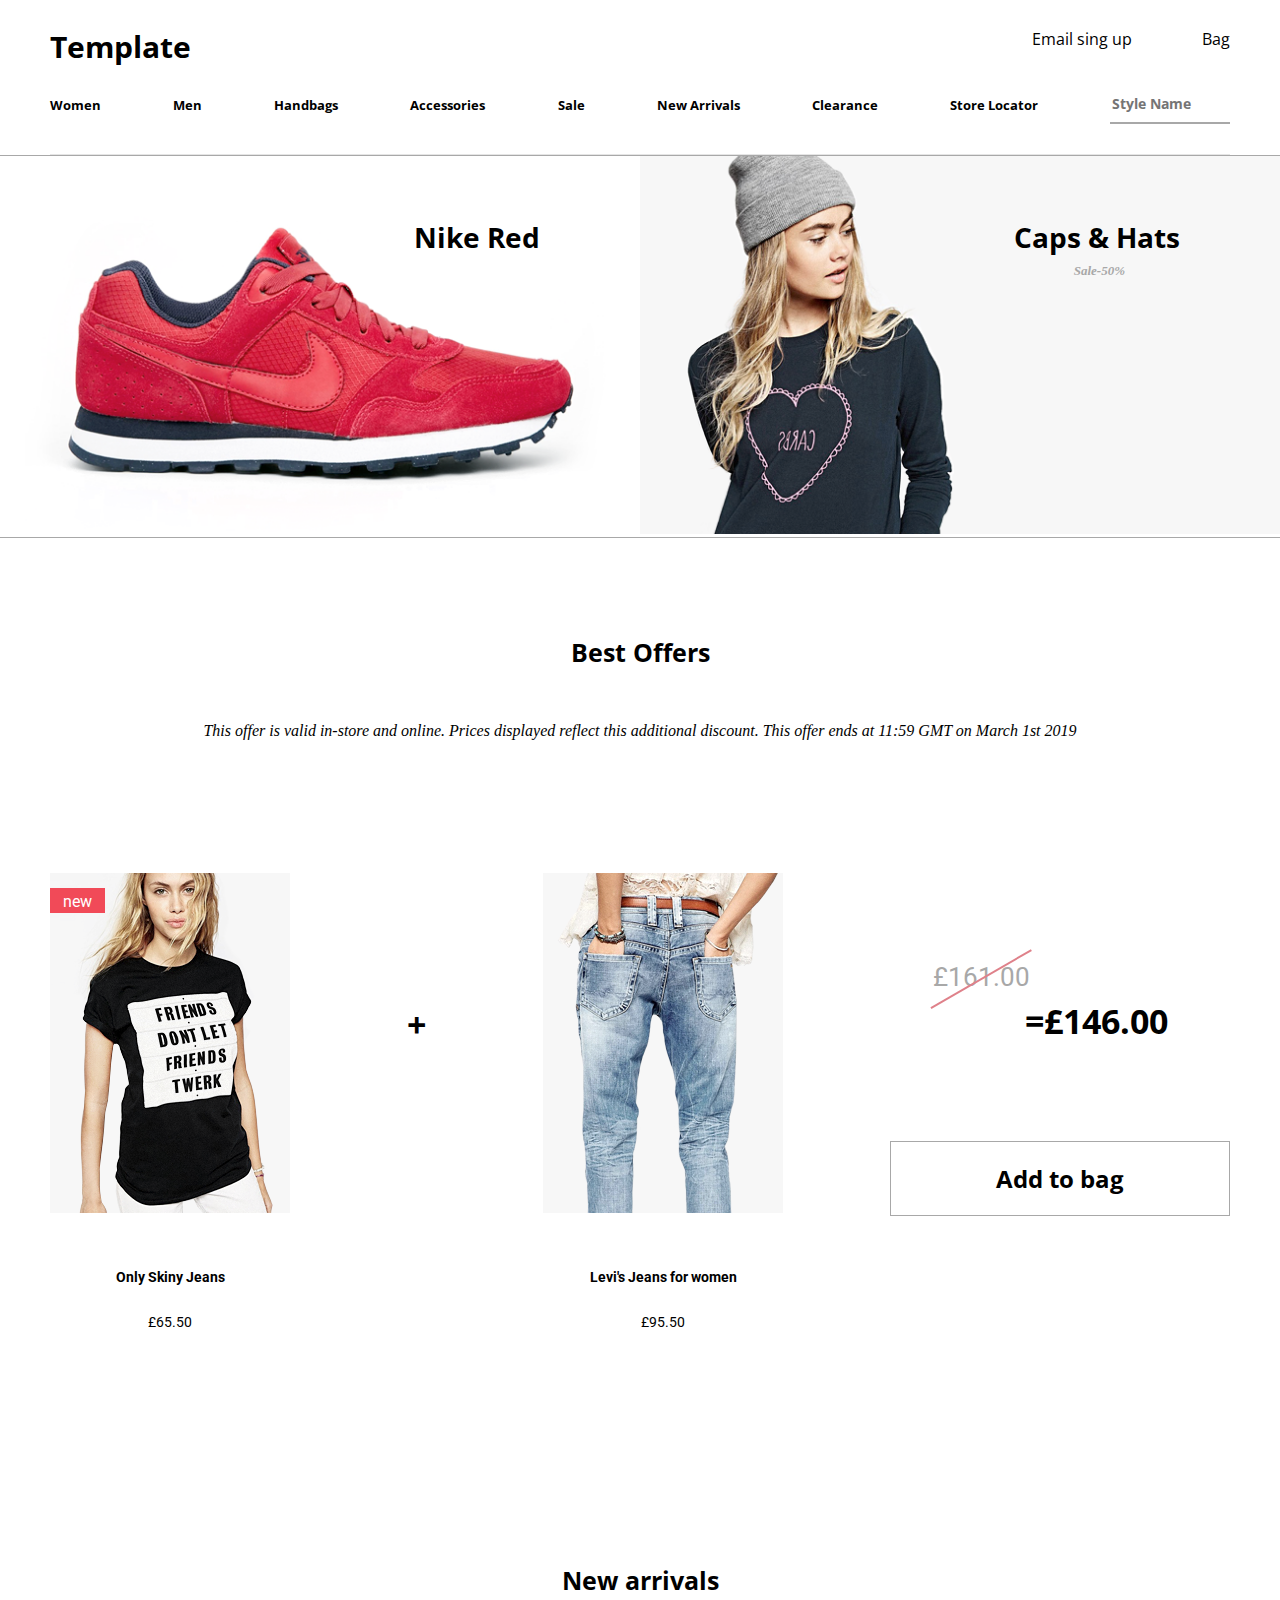
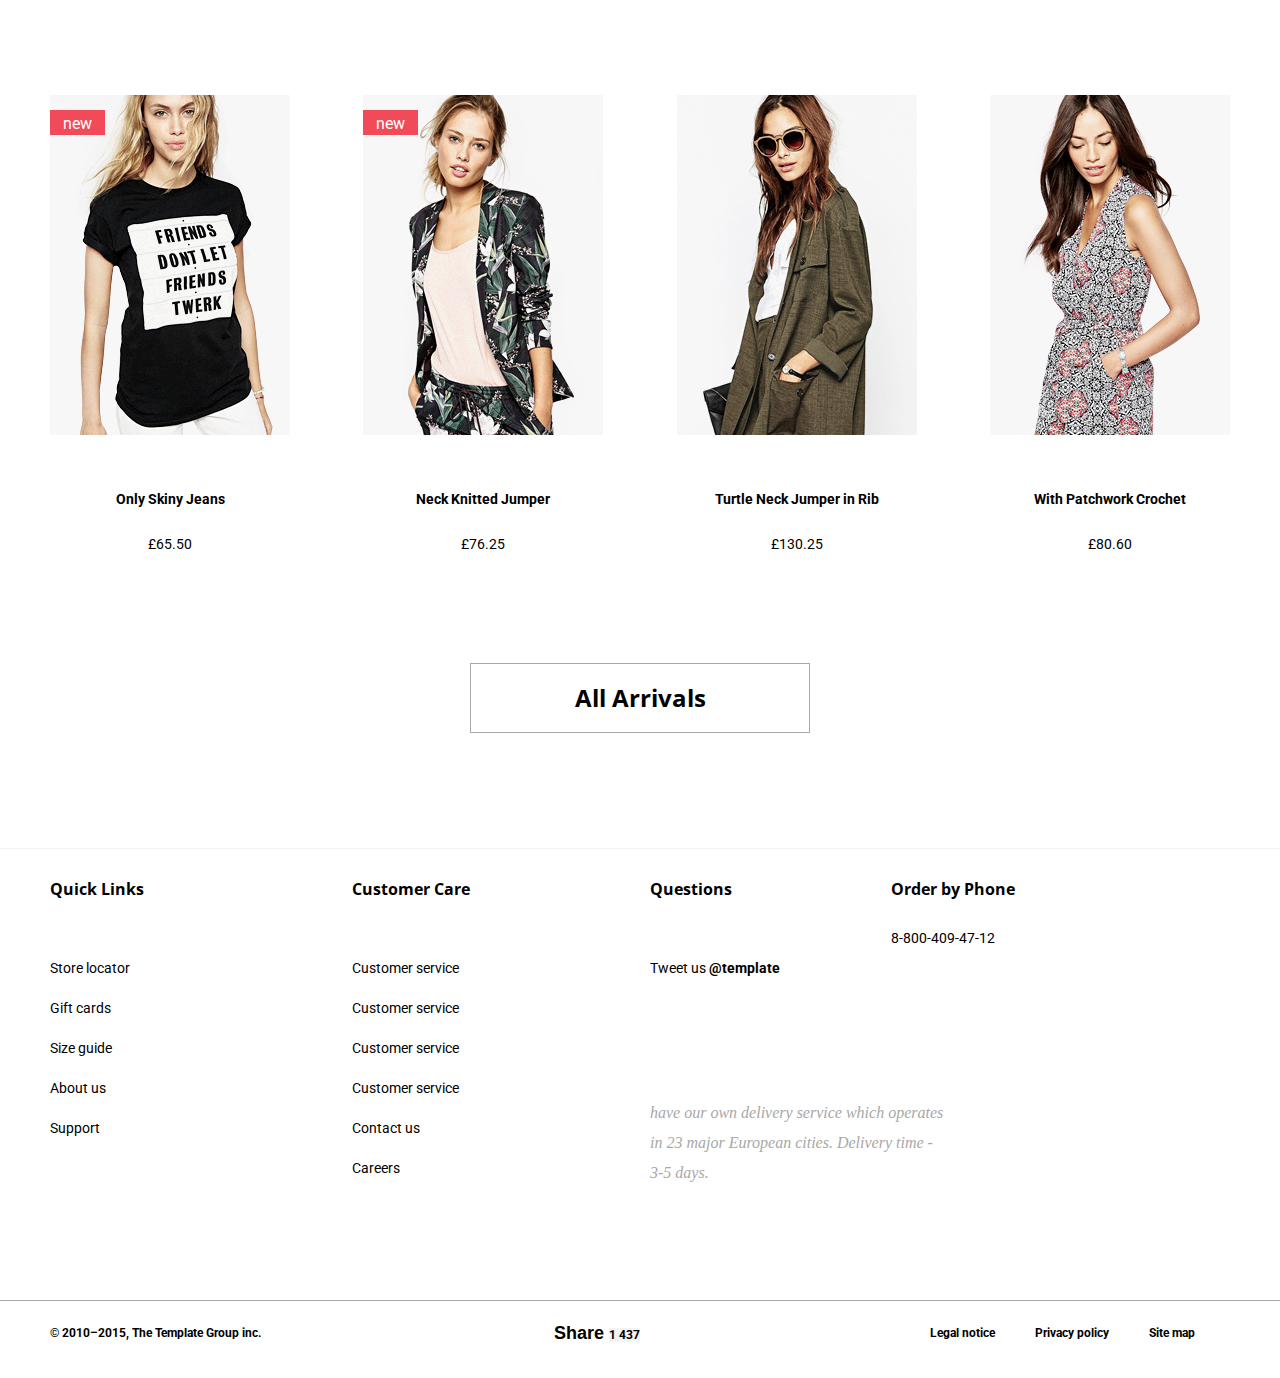
<file: index.html>
<!DOCTYPE html>
<html lang="en">
<head>
	<meta charset="UTF-8">
	<meta name="viewport" content="width=device-width, initial-scale=1.0">
	<meta http-equiv="X-UA-Compatible" content="ie=edge">
	<link href="https://fonts.googleapis.com/css?family=Open+Sans:400,700|Roboto:400,500,700&display=swap" rel="stylesheet">
	<link rel="stylesheet" href="https://use.fontawesome.com/releases/v5.0.10/css/all.css" integrity="sha384-+d0P83n9kaQMCwj8F4RJB66tzIwOKmrdb46+porD/OvrJ+37WqIM7UoBtwHO6Nlg" crossorigin="anonymous">
	<link rel="stylesheet" href="css/style.css">
	<title>Document</title>
	<link rel="stylesheet" href="css/normalize.css">
</head>
<body>
<div class="container">
<header class="header">
	<div class="header__top">
		<div class="header__top-logo">
      <a href="#" class="header__top-logo-link-big">Template</a>
      <a href="#" class="header__top-logo-link-small">TL</a>
		</div>
		<div class="header__top-left">
			<div class="header__top-left-sing">Email sing up</div>
			<div class="header__top-left-bag">
				<a href="shopping-bag.html" class="header__top-left-bag-link"><i class="fas fa-shopping-bag"></i></a>
				<span>Bag</span>
				<span id="bill-bag"></span>
				<span id="count-bag" class="header__top-left-bag-count">(0)</span>
      </div>
      <div id="hamburger" class="header__navbar__hamburger">
          <span></span>
          <span></span>
          <span></span>
        </div>
    </div>

	</div>

	<div class="header__navbar">

    <!-- <ul class="header-navbarbar__list"> -->
		  <li class="header__navbar-item"><a href="" class="header__navbar-item-link">Women</a></li>
		  <li class="header__navbar-item"><a href="" class="header__navbar-item-link">Men</a></li>
		  <li class="header__navbar-item"><a href="" class="header__navbar-item-link">Handbags</a></li>
		  <li class="header__navbar-item"><a href="" class="header__navbar-item-link">Accessories</a></li>
		  <li class="header__navbar-item"><a href="" class="header__navbar-item-link">Sale</a></li>
		  <li class="header__navbar-item"><a href="" class="header__navbar-item-link">New Arrivals</a></li>
		  <li class="header__navbar-item"><a href="" class="header__navbar-item-link">Clearance</a></li>
		  <li class="header__navbar-item"><a href="" class="header__navbar-item-link">Store Locator</a></li>
    <!-- </ul> -->
		<div class="header__navbar-item-search">
			<input id="window" type="text" class="header__navbar-item-search-window" placeholder="Style Name">
			<i id="icon" class="header__navbar-item-search-icon fas fa-search"></i>
		</div>

  </div>

  <div id="header__navbar" class="header__navbar__list">
      <li class="header-item"><a href="" class="header__navbar-item-link">Women</a></li>
      <li class="header-item"><a href="" class="header__navbar-item-link">Men</a></li>
      <li class="header-item"><a href="" class="header__navbar-item-link">Handbags</a></li>
      <li class="header-item"><a href="" class="header__navbar-item-link">Accessories</a></li>
      <li class="header-item"><a href="" class="header__navbar-item-link">Sale</a></li>
      <li class="header-item"><a href="" class="header__navbar-item-link">New Arrivals</a></li>
      <li class="header-item"><a href="" class="header__navbar-item-link">Clearance</a></li>
      <li class="header-item"><a href="" class="header__navbar-item-link">Store Locator</a></li>
      <div class="search">
        <input type="text" class="search-window" placeholder="Style Name">
        <i class="search-icon fas fa-search"></i>
      </div>
  </div>

</header>

</div>

<main class="main">
	<div class="main__first">

		<div id class="main__first-block"><a href="item.html">
			<img src="img/start_l.png" alt="" class="main__first-block-image"></a>
			<span class="main__first-block-text">Nike Red</span>
		</div>

		<div class="main__first-block"><a href="catalog.html">
			<img src="img/start_r.png" alt="" class="main__first-block-image">
			<span class="main__first-block-text">Caps & Hats</span>
			<span class="main__first-block-text sale">Sale-50%</span></a>
		</div>

	</div>
	<div class="main__bestoffers">
		<div class="container">
			<h2>Best Offers</h2>
			<p class="main__bestoffers-text">This offer is valid in-store and online. Prices displayed reflect this additional discount. This offer ends at 11:59 GMT on March 1st 2019</p>
			<div id="container" class="main__bestoffers-stock">
        <div class="mobile">
				  <div class="main__bestoffers-stock-item">
					  <div class="main__bestoffers-stock-item-arrow">
						  <i class="fas fa-chevron-up left-up"></i>
					  </div>
            <div id="8c061815-6a7d-4465-bb78-1bdc6c5adebf" class="main__bestoffers-stock-item-image">
              <img src="img/black_f.png" alt="">
              <span class="new">new</span>
            </div>
            <div class="main__bestoffers-stock-item-arrow_down">
              <p class="main__bestoffers-stock-item-arrow_down-name">Only Skiny Jeans</p>
              <p class="main__bestoffers-stock-item-arrow_down-price priceplus">£65.50</p>
              <i class="fas fa-chevron-down left-down"></i>
            </div>
          </div>
        
				  <div class="main__bestoffers-stock-item">
					  <p class="main__bestoffers-stock-item-math">+</p>
          </div>
        
				  <div class="main__bestoffers-stock-item">
            <div class="main__bestoffers-stock-item-arrow">
              <i class="fas fa-chevron-up right-up"></i>
            </div>
            <div id="5677f851-1c4a-4e9b-80e9-16d1e6265257" class="main__bestoffers-stock-item-image">
              <img src="img/jeens.png" alt="">
            </div>
            <div class="main__bestoffers-stock-item-arrow_down">
              <p class="main__bestoffers-stock-item-arrow_down-name">Levi's Jeans for women</p>
              <p class="main__bestoffers-stock-item-arrow_down-price priceplus">£95.50</p>
              <i class="fas fa-chevron-down right-down"></i>
            </div>
          </div>
        
				  <div class="main__bestoffers-stock-item">
					  <p class="main__bestoffers-stock-item-math"></p>
          </div>
                  
        </div>
        <!-- <div> -->
            <div class="main__bestoffers-stock-item sum">
                <div id="old-price" class="main__bestoffers-stock-item-old">£161.00</div>
                <div id="item-price" class="main__bestoffers-stock-item-new">=£146.00</div>
                <a href="#"><div id="add-bag" class="main__bestoffers-stock-item-add">Add to bag</div></a>
              <!-- </div> -->
        </div>



      </div>

    </div>
    <a href="#"><div id="add-bag1" class="main__bestoffers-stock-item-add table">Add to bag</div></a>

  </div>




  
  
  <div class="main__arrivals">
    <div id="container2" class="container">
      <h2>New arrivals</h2>
      <div class="main__arrivals-goods">

        <div class="main__arrivals-goods-item">
          <div  class="main__bestoffers-stock-item-image">
            <img src="img/black_f.png" alt="">
            <span class="new">new</span>
          </div>
          <div class="main__bestoffers-stock-item-arrow_down">
            <p class="main__bestoffers-stock-item-arrow_down-name">Only Skiny Jeans</p>
            <p class="main__bestoffers-stock-item-arrow_down-price">£65.50</p>
          </div>
        </div>

        <div class="main__arrivals-goods-item">
            <div id="8b300772-eee3-4ff1-b091-e89f17e0e469"  class="main__bestoffers-stock-item-image">
              <img src="img/jacket.png" alt="">
              <span class="new">new</span>
            </div>
            <div class="main__bestoffers-stock-item-arrow_down">
              <p class="main__bestoffers-stock-item-arrow_down-name">Neck Knitted Jumper</p>
              <p class="main__bestoffers-stock-item-arrow_down-price">£76.25</p>
            </div>
          </div>

          <div class="main__arrivals-goods-item">
            <div id="9ded7821-e510-4a16-ba9f-57c1e3442ad8" class="main__bestoffers-stock-item-image">
              <img src="img/coat.png" alt="">
            </div>
            <div class="main__bestoffers-stock-item-arrow_down">
              <p class="main__bestoffers-stock-item-arrow_down-name">Turtle Neck Jumper in Rib</p>
              <p class="main__bestoffers-stock-item-arrow_down-price">£130.25</p>
            </div>
          </div>

          <div class="main__arrivals-goods-item">
            <div id="739d3ae0-6dca-4453-a7a4-a94b841a296d" class="main__bestoffers-stock-item-image">
              <img src="img/dress.png" alt="">
            </div>
            <div class="main__bestoffers-stock-item-arrow_down">
              <p class="main__bestoffers-stock-item-arrow_down-name">With Patchwork Crochet</p>
              <p class="main__bestoffers-stock-item-arrow_down-price">£80.60</p>
            </div>
          </div>

      </div>
    </div>
  </div>

  <div class="main__allarrivals">
    <a href="catalog.html" class="main__allarrivals-link">All Arrivals</a>
  </div>
</main>

<footer class="footer">
  <div class="container">

    <div class="footer__information">

      <div class="footer__information-left">
        <div class="footer__information-left-item">
          <p class="footer__information-item_caption">Quick Links</p>
          <li class="footer__information-item_link">Store locator</li>
          <li class="footer__information-item_link">Gift cards</li>
          <li class="footer__information-item_link">Size guide</li>
          <li class="footer__information-item_link">About us</li>
          <li class="footer__information-item_link">Support</li>
        </div>

        <div class="footer__information-left-item">
          <p class="footer__information-item_caption">Customer Care</p>
          <li class="footer__information-item_link">Customer service</li>
          <li class="footer__information-item_link">Customer service</li>
          <li class="footer__information-item_link">Customer service</li>
          <li class="footer__information-item_link">Customer service</li>
          <li class="footer__information-item_link">Contact us</li>
          <li class="footer__information-item_link">Careers</li>
        </div>

      </div>
      
      <div class="footer__information-right">

        <div class="footer__information-right-item">
          <div class="footer__information-right-item_quest">
            <p class="footer__information-item_caption">Questions</p>
            <p class="footer__information-item_link"><i class="fab fa-twitter"></i>Tweet us <b>@template</b></p>
          </div>
          <div class="footer__information-right-item_phone">
            <p class="footer__information-item_caption">Order by Phone</p>
            <p class="footer__information-item_link">8-800-409-47-12</p>
          </div>
        </div>
        
        <div class="footer__information-right-item">
          <div class="footer__information-right-item_text">
            <p>have our own delivery service which operates in 23 major European cities. Delivery time - 3-5 days.</p>
              <p><i class="fab fa-twitter" style="color: #77b7ed; padding-right: 25px"></i><i class="fab fa-facebook-f" style="color: #4d5e9a;"></i></p>
          </div>
          
        </div>

      </div>

    </div>
  </div>

    <div class="footer__bottom">
      <div class="container">
        <div class="footer__bottom-left">
          <span class="footer__bottom-left-corp">© 2010–2015, The Template Group inc.</span>
          <span class="footer__bottom-left-share">Share
            <span class="footer__bottom-left-share_count">1 437</span>
          </span>
        </div>

        <div class="footer__bottom-right">
          <p>Legal notice</p>
          <p>Privacy policy</p>
          <p>Site map</p>
          <p class="footer-social-mobile"><i class="fab fa-twitter" style="color: #77b7ed; padding-right: 25px; cursor: pointer;"></i><i class="fab fa-facebook-f" style="color: #4d5e9a;cursor: pointer;"></i></p>

        </div>
      </div>
    </div>

</footer>

<script src="data/best-offer.js"></script>
<script src="js/start.js"></script>
</body>
</html>
</file>
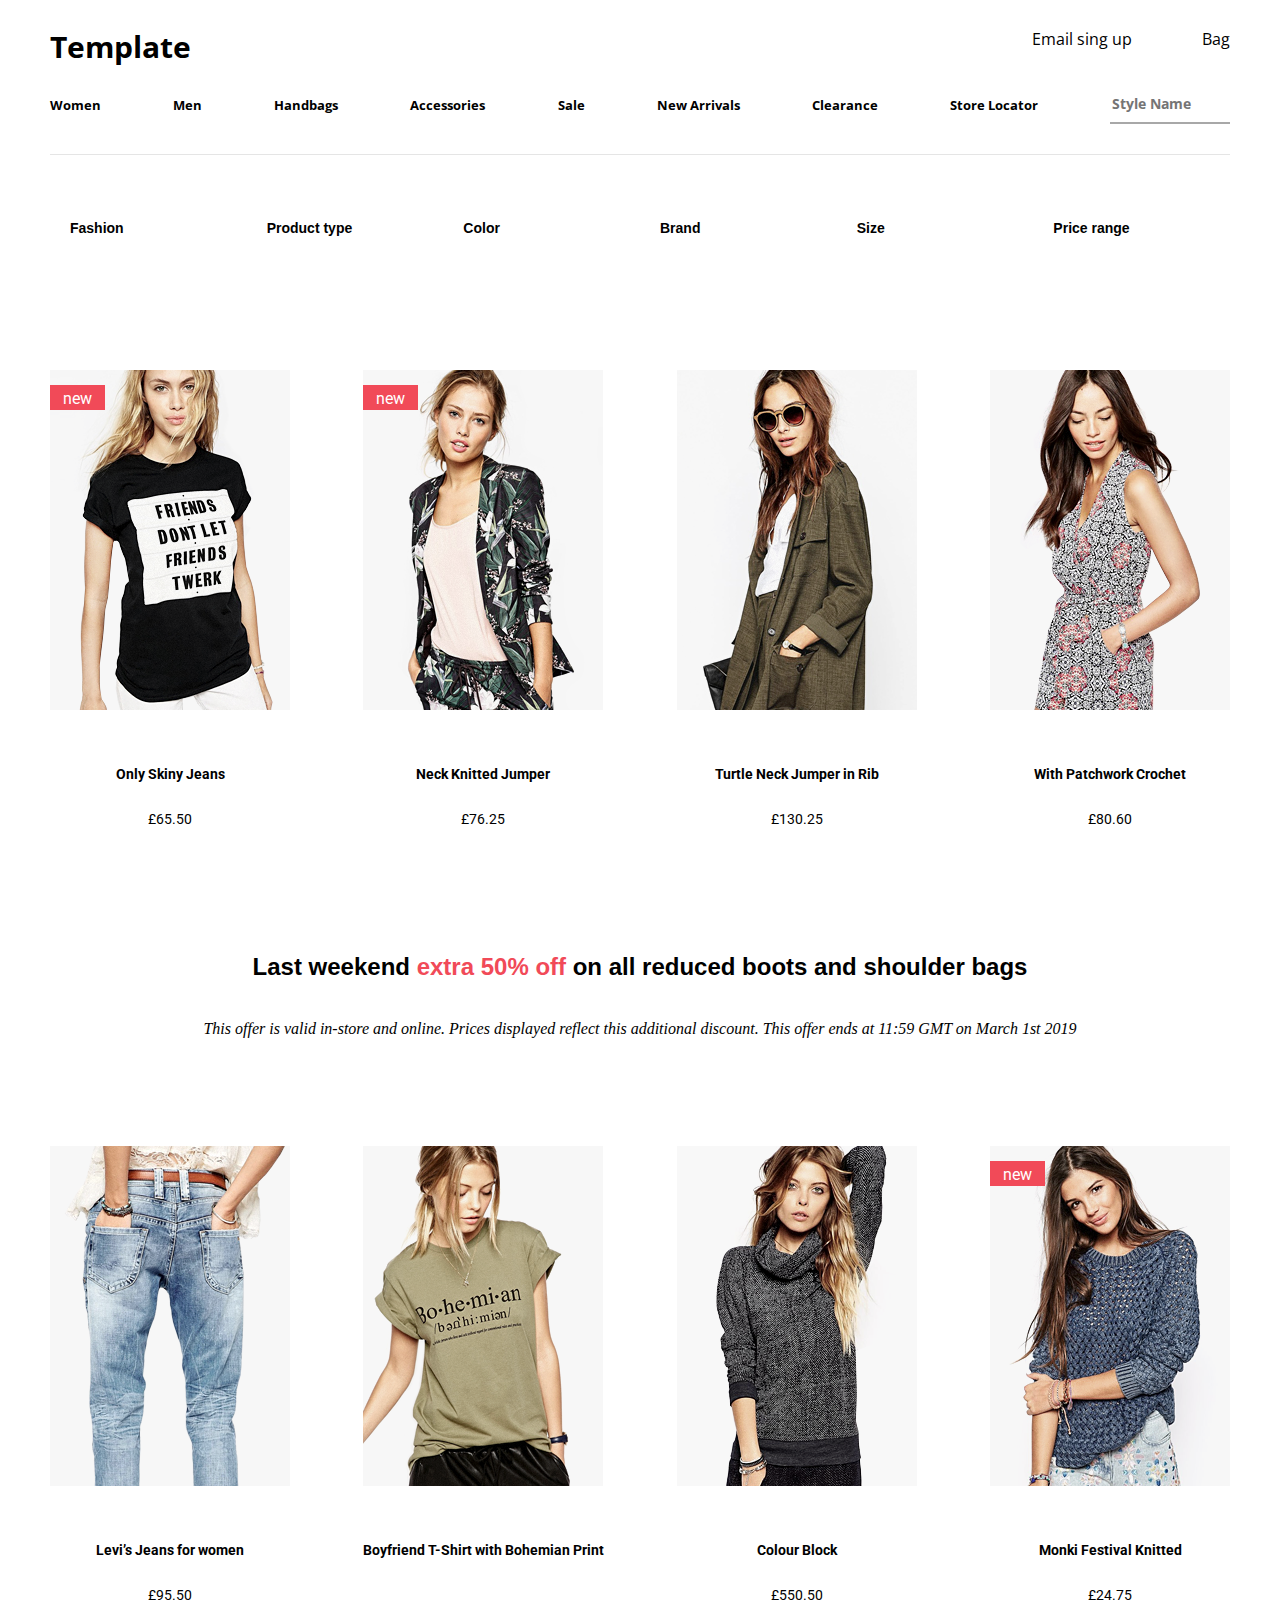
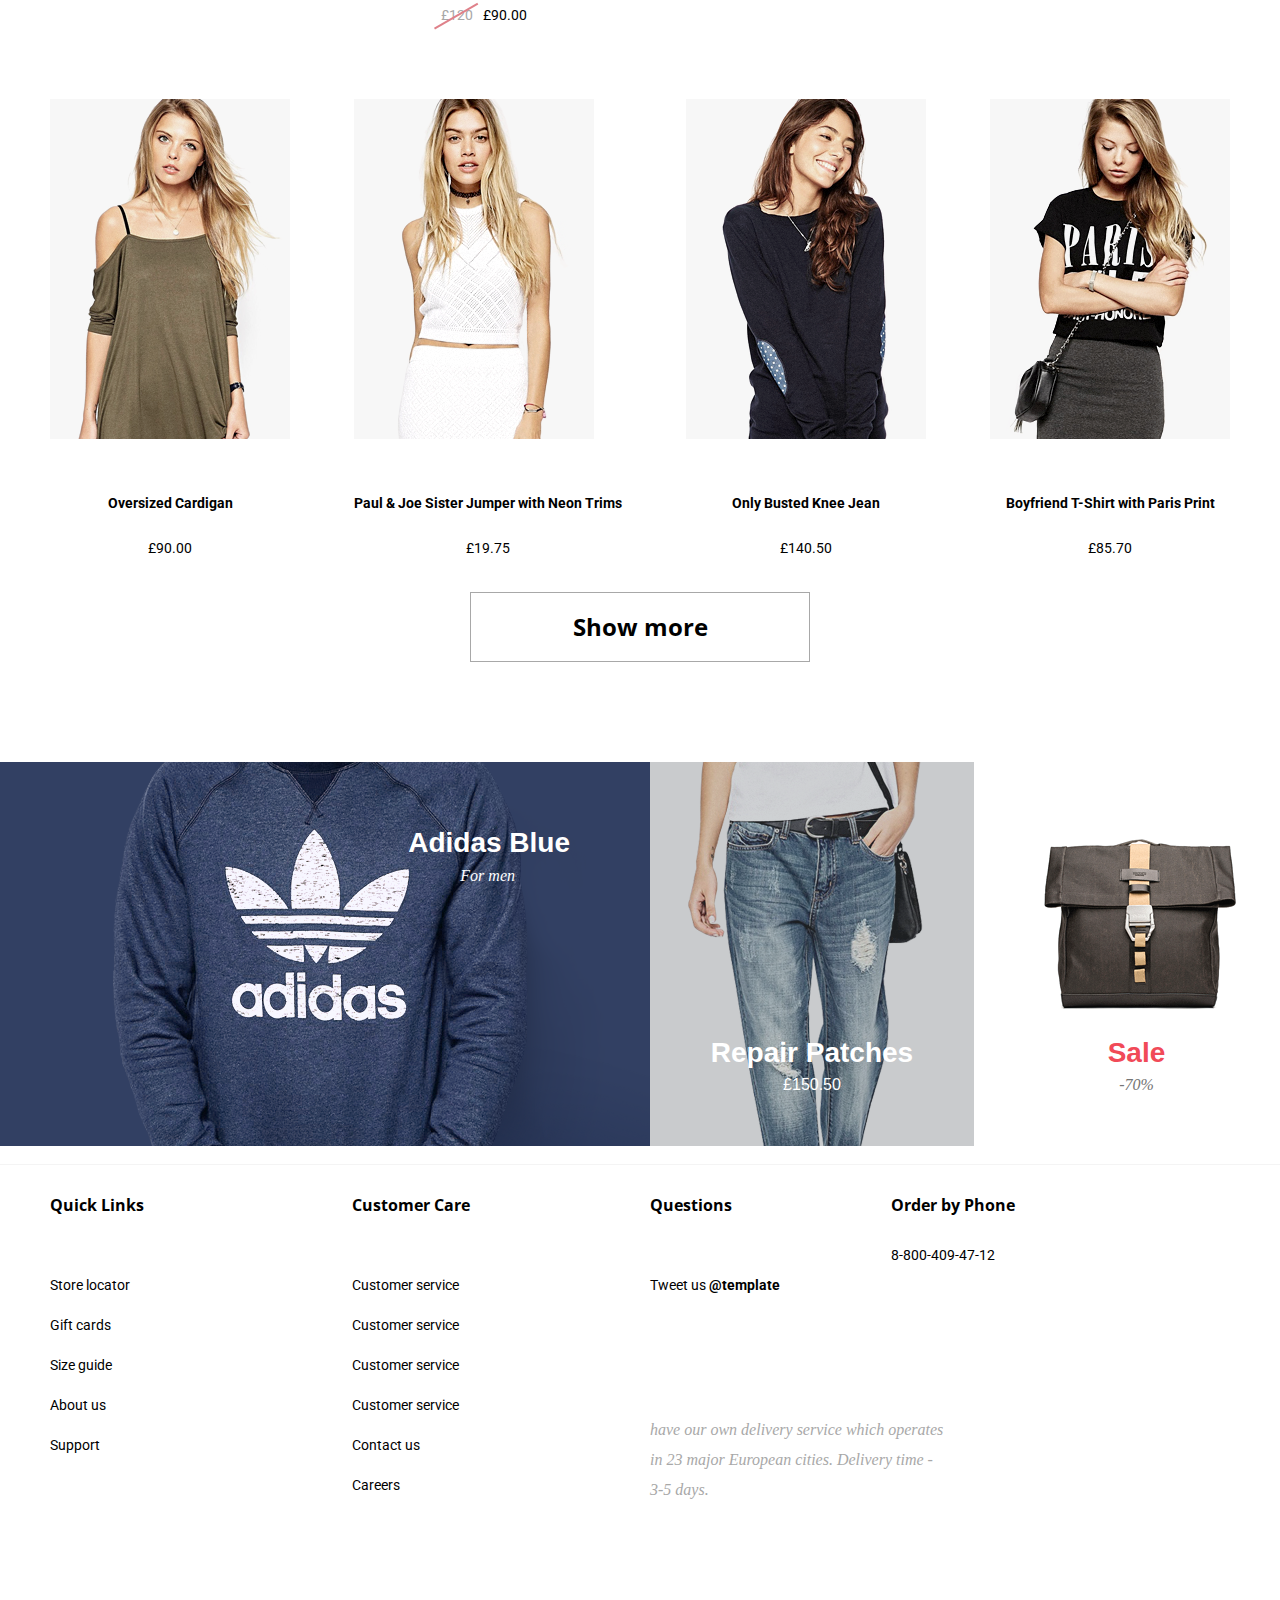
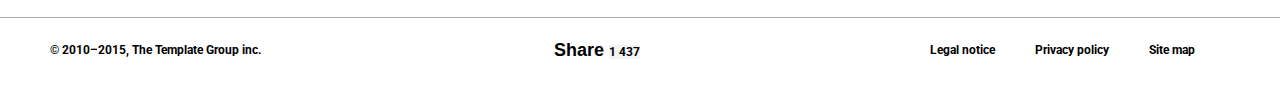
<file: catalog.html>
<!DOCTYPE html>
<html lang="en">
<head>
	<meta charset="UTF-8">
	<meta name="viewport" content="width=device-width, initial-scale=1.0">
	<meta http-equiv="X-UA-Compatible" content="ie=edge">
	<link href="https://fonts.googleapis.com/css?family=Open+Sans:400,700|Roboto:400,500,700&display=swap" rel="stylesheet">
	<link rel="stylesheet" href="https://use.fontawesome.com/releases/v5.0.10/css/all.css" integrity="sha384-+d0P83n9kaQMCwj8F4RJB66tzIwOKmrdb46+porD/OvrJ+37WqIM7UoBtwHO6Nlg" crossorigin="anonymous">
	<link rel="stylesheet" href="css/style.css">
	<title>Document</title>
	<link rel="stylesheet" href="css/normalize.css">
</head>
<body>
<div class="container">
		<header class="header">
				<div class="header__top">
					<div class="header__top-logo">
						<a href="start.html" class="header__top-logo-link-big">Template</a>
						<a href="start.html" class="header__top-logo-link-small">TL</a>
					</div>
					<div class="header__top-left">
						<div class="header__top-left-sing">Email sing up</div>
						<div class="header__top-left-bag">
							<a href="shopping-bag.html" class="header__top-left-bag-link"><i class="fas fa-shopping-bag"></i></a>
							<span>Bag</span>
							<span id="bill-bag"></span>
							<span id="count-bag" class="header__top-left-bag-count">(0)</span>
						</div>
						<div id="hamburger" class="header__navbar__hamburger">
								<span></span>
								<span></span>
								<span></span>
							</div>
					</div>
			
				</div>
			
				<div class="header__navbar">
			
					<!-- <ul class="header-navbarbar__list"> -->
						<li class="header__navbar-item"><a href="" class="header__navbar-item-link">Women</a></li>
						<li class="header__navbar-item"><a href="" class="header__navbar-item-link">Men</a></li>
						<li class="header__navbar-item"><a href="" class="header__navbar-item-link">Handbags</a></li>
						<li class="header__navbar-item"><a href="" class="header__navbar-item-link">Accessories</a></li>
						<li class="header__navbar-item"><a href="" class="header__navbar-item-link">Sale</a></li>
						<li class="header__navbar-item"><a href="" class="header__navbar-item-link">New Arrivals</a></li>
						<li class="header__navbar-item"><a href="" class="header__navbar-item-link">Clearance</a></li>
						<li class="header__navbar-item"><a href="" class="header__navbar-item-link">Store Locator</a></li>
					<!-- </ul> -->
					<div class="header__navbar-item-search">
						<input id="window" type="text" class="header__navbar-item-search-window" placeholder="Style Name">
						<i id="icon" class="header__navbar-item-search-icon fas fa-search"></i>
					</div>
			
				</div>
			
				<div id="header__navbar" class="header__navbar__list">
						<li class="header-item"><a href="" class="header__navbar-item-link">Women</a></li>
						<li class="header-item"><a href="" class="header__navbar-item-link">Men</a></li>
						<li class="header-item"><a href="" class="header__navbar-item-link">Handbags</a></li>
						<li class="header-item"><a href="" class="header__navbar-item-link">Accessories</a></li>
						<li class="header-item"><a href="" class="header__navbar-item-link">Sale</a></li>
						<li class="header-item"><a href="" class="header__navbar-item-link">New Arrivals</a></li>
						<li class="header-item"><a href="" class="header__navbar-item-link">Clearance</a></li>
						<li class="header-item"><a href="" class="header__navbar-item-link">Store Locator</a></li>
						<div class="search">
							<input type="text" class="search-window" placeholder="Style Name">
							<i class="search-icon fas fa-search"></i>
						</div>
				</div>
			
			</header>
	

	<div class="filter" id="filter">
		<nav class="filter-menu">
			<ul>
				<li><a href="#">Fashion<i class="fas fa-caret-down"></i></a>
						<a href="#"></a>
					<ul>
						<li class="filter-menu-item not"><a href="#">Not selected</a></li>
						<li class="filter-menu-item"><a href="#">Casual style</a></li>
						<li class="filter-menu-item"><a href="#">Classic style</a></li>
						<li class="filter-menu-item"><a href="#">Nail the 90s</a></li>
						<li class="filter-menu-item"><a href="#">New Look</a></li>
						<li class="filter-menu-item"><a href="#">Sport</a></li>
						<li class="filter-menu-item"><a href="#">Vintage</a></li>
					</ul>
				</li>
				<li><a href="#">Product type<i class="fas fa-caret-down"></i></a>
						<a href="#"></a>
					<ul>
						<li class="filter-menu-item not"><a href="#">Not selected</a></li>
						<li class="filter-menu-item"><a href="#">Coats & Jackets</a></li>
						<li class="filter-menu-item"><a href="#">Dresses</a></li>
						<li class="filter-menu-item"><a href="#">Jersey Tops</a></li>
					</ul>
				</li>
				<li><a href="#">Color<i class="fas fa-caret-down"></i></a>
						<a href="#"></a>
					<ul>
						<li class="filter-menu-item not"><a href="#">Not selected</a></li>
						<li class="filter-menu-item"><a href="#">Black</a></li>
						<li class="filter-menu-item"><a href="#">White</a></li>
						<li class="filter-menu-item"><a href="#">Blue</a></li>
						<li class="filter-menu-item"><a href="#">Green</a></li>
						<li class="filter-menu-item"><a href="#">Phillipa wash</a></li>
						<li class="filter-menu-item"><a href="#">Dark Blue</a></li>
						<li class="filter-menu-item"><a href="#">Raw umber</a></li>
						<li class="filter-menu-item"><a href="#">Golden</a></li>
					</ul>
				</li>
				<li><a href="#"></i>Brand<i class="fas fa-caret-down"></i></a>
						<a href="#"></a>
					<ul>
						<li class="filter-menu-item not"><a href="#">Not selected</a></li>
						<li class="filter-menu-item"><a href="#">Antipodium</a></li>
						<li class="filter-menu-item"><a href="#">Chi Chi London</a></li>
						<li class="filter-menu-item"><a href="#">Adidas</a></li>
						<li class="filter-menu-item"><a href="#">New Balance</a></li>
						<li class="filter-menu-item"><a href="#">River Island</a></li>
					</ul>
				</li>
				<li><a href="#"></i>Size<i class="fas fa-caret-down"></i></a>
					<a href="#"></a>
					<ul>
						<li class="filter-menu-item not"><a href="#">Not selected</a></li>
						<li class="filter-menu-item"><a href="#">UK 2</a></li>
						<li class="filter-menu-item"><a href="#">UK 18</a></li>
						<li class="filter-menu-item"><a href="#">UK 18L</a></li>
						<li class="filter-menu-item"><a href="#">UK 20</a></li>
						<li class="filter-menu-item"><a href="#">UK 20L</a></li>
						<li class="filter-menu-item"><a href="#">UK 20S</a></li>
						<li class="filter-menu-item"><a href="#">UK 22S</a></li>
						<li class="filter-menu-item"><a href="#">UK 22</a></li>
					</ul>
				</li>
				<li><a href="#"></i>Price range<i class="fas fa-caret-down"></i></a>
					<a href="#"></a>
					<ul>
						<li class="filter-menu-item not"><a href="#">Not selected</a></li>
						<li class="filter-menu-item"><a href="#">To £99</a></li>
						<li class="filter-menu-item"><a href="#">£100-£299</a></li>
						<li class="filter-menu-item"><a href="#">From £300</a></li>
					</ul>
				</li>
			</ul>
		</nav>
		<div id="show-table-filter" class="filter-table">
			<ul>
				<li class="filter-table-item">Fashion,</li>
				<li class="filter-table-item">Product type,</li>
				<li class="filter-table-item">Color,</li>
				<li class="filter-table-item">Brand,</li>
				<li class="filter-table-item">Size,</li>
				<li class="filter-table-item">Price range</li>
				<i class="fas fa-caret-down active"></i>
				<i class="fas fa-times"></i>
			</ul>
		</div>
		<div id="table-filter-list" class="filter-table_open">
			<div class="open-col">
				<div class="open-row">
					<ul><p>Fashion</p>
						<li class="row-item not"><a href="#">Not selected</a></li>
						<li class="row-item"><a href="#">Casual style</a></li>
						<li class="row-item"><a href="#">Classic style</a></li>
						<li class="row-item"><a href="#">Nail the 90s</a></li>
						<li class="row-item"><a href="#">New Look</a></li>
						<li class="row-item"><a href="#">Sport</a></li>
						<li class="row-item"><a href="#">Vintage</a></li>
					</ul>
				</div>
				<div class="open-row">
					<ul><p>Brand</p>
						<li class="row-item not"><a href="#">Not selected</a></li>
						<li class="row-item"><a href="#">Antipodium</a></li>
						<li class="row-item"><a href="#">Chi Chi London</a></li>
						<li class="row-item"><a href="#">Adidas</a></li>
						<li class="row-item"><a href="#">New Balance</a></li>
						<li class="row-item"><a href="#">River Island</a></li>
					</ul>
				</div>
			</div>
			<div class="open-col">
				<div class="open-row">
					<ul><p>Product type</p>
						<li class="row-item not"><a href="#">Not selected</a></li>
						<li class="row-item"><a href="#">Coats & Jackets</a></li>
						<li class="row-item"><a href="#">Dresses</a></li>
						<li class="row-item"><a href="#">Jersey Tops</a></li>
					</ul>
				</div>
				<div class="open-row">
					<ul><p>Size</p>
						<li class="row-item not"><a href="#">Not selected</a></li>
						<li class="row-item"><a href="#">UK 2</a></li>
						<li class="row-item"><a href="#">UK 18</a></li>
						<li class="row-item"><a href="#">UK 18L</a></li>
						<li class="row-item"><a href="#">UK 20</a></li>
						<li class="row-item"><a href="#">UK 20L</a></li>
						<li class="row-item"><a href="#">UK 20S</a></li>
						<li class="row-item"><a href="#">UK 22S</a></li>
						<li class="row-item"><a href="#">UK 22</a></li>
					</ul>
				</div>
			</div>
			<div class="open-col">
				<div class="open-row">
					<ul><p>Color</p>
						<li class="row-item not"><a href="#">Not selected</a></li>
						<li class="row-item"><a href="#">Black</a></li>
						<li class="row-item"><a href="#">White</a></li>
						<li class="row-item"><a href="#">Blue</a></li>
						<li class="row-item"><a href="#">Green</a></li>
						<li class="row-item"><a href="#">Dark Blue</a></li>
						<li class="row-item"><a href="#">Raw umber</a></li>
						<li class="row-item"><a href="#">Golden</a></li>
					</ul>
				</div>
				<div class="open-row">
					<ul><p>Price range</p>
						<li class="row-item not"><a href="#">Not selected</a></li>
						<li class="row-item"><a href="#">To £99</a></li>
						<li class="row-item"><a href="#">£100-£299</a></li>
						<li class="row-item"><a href="#">From £300</a></li>
					</ul>
				</div>
			</div>
		</div>
	</div>
	
	
	<div id="main-catalog">
	<div class="main__arrivals catalog" id="marrivals">
		<div class="main__arrivals-goods">
			<div class="main__arrivals-goods-item">
				<div id="8c061815-6a7d-4465-bb78-1bdc6c5adebf" class="main__bestoffers-stock-item-image">
					<img src="img/black_f.png" alt="">
					<!-- <span class="new">new</span> -->
				</div>
				<div class="main__bestoffers-stock-item-arrow_down">
					<p class="main__bestoffers-stock-item-arrow_down-name">Only Skiny Jeans</p>
					<p class="main__bestoffers-stock-item-arrow_down-price"><span>£65.50</span></p>
				</div>
			</div>
			<div class="main__arrivals-goods-item">
				<div  id="8b300772-eee3-4ff1-b091-e89f17e0e469" class="main__bestoffers-stock-item-image">
					<img src="img/jacket.png" alt="">
					<!-- <span class="new">new</span> -->
				</div>
				<div class="main__bestoffers-stock-item-arrow_down">
					<p class="main__bestoffers-stock-item-arrow_down-name">Neck Knitted Jumper</p>
					<p class="main__bestoffers-stock-item-arrow_down-price"><span>£76.25</span></p>
				</div>
			</div>
			<div class="main__arrivals-goods-item">
				<div id="9ded7821-e510-4a16-ba9f-57c1e3442ad8" class="main__bestoffers-stock-item-image">
					<img src="img/coat.png" alt="">
				</div>
				<div class="main__bestoffers-stock-item-arrow_down">
					<p class="main__bestoffers-stock-item-arrow_down-name">Turtle Neck Jumper in Rib</p>
					<p class="main__bestoffers-stock-item-arrow_down-price"><span>£130.25</span></p>
				</div>
			</div>
			<div class="main__arrivals-goods-item">
				<div id="739d3ae0-6dca-4453-a7a4-a94b841a296d" class="main__bestoffers-stock-item-image">
					<img src="img/dress.png" alt="">
				</div>
				<div class="main__bestoffers-stock-item-arrow_down">
					<p class="main__bestoffers-stock-item-arrow_down-name">With Patchwork Crochet</p>
					<p class="main__bestoffers-stock-item-arrow_down-price"><span>£80.60</span></p>
				</div>
			</div>
		</div>
	</div>

	<p class="catalog-discont">Last weekend <span style="color: #f14a58">extra 50% off</span> on all reduced boots and shoulder bags</p>
	<p class="main__bestoffers-text">This offer is valid in-store and online. Prices displayed reflect this additional discount. This offer ends at 11:59 GMT on March 1st 2019</p>

	<div class="main__arrivals-goods">
		<div class="main__arrivals-goods-item">

			<div id="5677f851-1c4a-4e9b-80e9-16d1e6265257" class="main__bestoffers-stock-item-image">
				<img src="img/jeens.png" alt="">
				<!-- <span class="new">new</span> -->
			</div>
			<div class="main__bestoffers-stock-item-arrow_down">
				<p class="main__bestoffers-stock-item-arrow_down-name">Levi’s Jeans for women</p>
				<p class="main__bestoffers-stock-item-arrow_down-price"><span>£95.50</span></p>
			</div>
		</div>
		<div class="main__arrivals-goods-item">
			<div id="07cf6ce2-6eee-4e78-a441-f257fdea7ed6" class="main__bestoffers-stock-item-image">
				<img src="img/bohemian.png" alt="">
				<!-- <span class="new">new</span> -->
			</div>
			<div class="main__bestoffers-stock-item-arrow_down">
				<p class="main__bestoffers-stock-item-arrow_down-name">Boyfriend T-Shirt with Bohemian Print</p>
				<p class="main__bestoffers-stock-item-arrow_down-price"><span>£90.00</span></p>
			</div>
		</div>
		<div class="main__arrivals-goods-item">
			<div id="ccc8a5d5-7cdf-4706-95f2-abc64761400d" class="main__bestoffers-stock-item-image">
				<img src="img/grey.png" alt="">
			</div>
			<div class="main__bestoffers-stock-item-arrow_down">
				<p class="main__bestoffers-stock-item-arrow_down-name">Colour Block</p>
				<p class="main__bestoffers-stock-item-arrow_down-price"><span>£550.50</span></p>
			</div>
		</div>
		<div class="main__arrivals-goods-item">
			<div id="014c271a-2811-47fc-b63f-ba279a4ec830" class="main__bestoffers-stock-item-image">
				<img src="img/blue.png" alt="">
			</div>
			<div class="main__bestoffers-stock-item-arrow_down">
				<p class="main__bestoffers-stock-item-arrow_down-name">Monki Festival Knitted</p>
				<p class="main__bestoffers-stock-item-arrow_down-price"><span>£24.75</span></p>
			</div>
		</div>
	</div>

	<div class="main__arrivals-goods  catalog_main">
		<div class="main__arrivals-goods-item">
			<div id="e50a3153-7833-4b85-b412-1a39d215fd38" class="main__bestoffers-stock-item-image">
				<img src="img/khaki.png" alt="">
				<!-- <span class="new">new</span> -->
			</div>
			<div class="main__bestoffers-stock-item-arrow_down">
				<p class="main__bestoffers-stock-item-arrow_down-name">Oversized Cardigan</p>
				<p class="main__bestoffers-stock-item-arrow_down-price"><span>£90.00</span></p>
			</div>
		</div>
		<div class="main__arrivals-goods-item">
				<div id="ff665110-5e7f-435d-b1b4-651c3d5050ca" class="main__bestoffers-stock-item-image">
					<img src="img/white.png" alt="">
					<!-- <span class="new">new</span> -->
				</div>
				<div class="main__bestoffers-stock-item-arrow_down">
					<p class="main__bestoffers-stock-item-arrow_down-name">Paul & Joe Sister Jumper 
						with Neon Trims</p>
					<p class="main__bestoffers-stock-item-arrow_down-price"><span>£19.75</span></p>
				</div>
			</div>
			<div class="main__arrivals-goods-item">
				<div id="bec71daa-d133-473d-bbb0-1ee0a427a17d" class="main__bestoffers-stock-item-image">
					<img src="img/view_item.png" alt="">
				</div>
				<div class="main__bestoffers-stock-item-arrow_down">
					<p class="main__bestoffers-stock-item-arrow_down-name">Only Busted Knee Jean</p>
					<p class="main__bestoffers-stock-item-arrow_down-price"><span>£140.50</span></p>
				</div>
			</div>
			<div class="main__arrivals-goods-item">
				<div id="0fdfa061-838d-42ab-ae06-99c66115f633" class="main__bestoffers-stock-item-image">
					<img src="img/paris.png" alt="">
				</div>
				<div class="main__bestoffers-stock-item-arrow_down">
					<p class="main__bestoffers-stock-item-arrow_down-name">Boyfriend T-Shirt with Paris Print</p>
					<p class="main__bestoffers-stock-item-arrow_down-price"><span>£85.70</span></p>
				</div>
			</div>
		</div>
	</div>
</div>
</div>
<div class="main__allarrivals">
	<a href="catalog.html" class="main__allarrivals-link">Show more</a>
</div>

<div class="catalog_spesial">
	<div class="catalog_spesial-adidas">
		<img src="img/adidas.png" alt="">
		<div class="catalog_spesial-adidas_caption">Adidas Blue</div>
		<div class="catalog_spesial-adidas_for">For men</div>
	</div>
	<div class="catalog_spesial-right">
		<div class="catalog_spesial-right-jeans">
			<img src="img/jeans2.png" alt="">
			<div class="catalog_spesial-right-jeans_caption">Repair Patches</div>
			<div class="catalog_spesial-right-jeans_for">£150.50</div>
		</div>
		<div class="catalog_spesial-right-bag">
			<img src="img/bag.png" alt="">
			<div class="catalog_spesial-right-bag_caption">Sale</div>
			<div class="catalog_spesial-right-bag_for">-70%</div>
		</div>
	</div>
</div>

<footer class="footer">
  <div class="container">

    <div class="footer__information">

      <div class="footer__information-left">
        <div class="footer__information-left-item">
          <p class="footer__information-item_caption">Quick Links</p>
          <li class="footer__information-item_link">Store locator</li>
          <li class="footer__information-item_link">Gift cards</li>
          <li class="footer__information-item_link">Size guide</li>
          <li class="footer__information-item_link">About us</li>
          <li class="footer__information-item_link">Support</li>
        </div>

        <div class="footer__information-left-item">
          <p class="footer__information-item_caption">Customer Care</p>
          <li class="footer__information-item_link">Customer service</li>
          <li class="footer__information-item_link">Customer service</li>
          <li class="footer__information-item_link">Customer service</li>
          <li class="footer__information-item_link">Customer service</li>
          <li class="footer__information-item_link">Contact us</li>
          <li class="footer__information-item_link">Careers</li>
        </div>

			</div>
    
      <div class="footer__information-right">

        <div class="footer__information-right-item">
          <div class="footer__information-right-item_quest">
            <p class="footer__information-item_caption">Questions</p>
            <p class="footer__information-item_link"><i class="fab fa-twitter"></i>Tweet us <b>@template</b></p>
          </div>
          <div class="footer__information-right-item_phone">
            <p class="footer__information-item_caption">Order by Phone</p>
            <p class="footer__information-item_link">8-800-409-47-12</p>
          </div>
        </div>
        
        <div class="footer__information-right-item">
          <div class="footer__information-right-item_text">
            <p>have our own delivery service which operates in 23 major European cities. Delivery time - 3-5 days.</p>
              <p><i class="fab fa-twitter" style="color: #77b7ed; padding-right: 25px"></i><i class="fab fa-facebook-f" style="color: #4d5e9a;"></i></p>
          </div>
          
        </div>

      </div>

    </div>
  </div>

    <div class="footer__bottom">
      <div class="container">
        <div class="footer__bottom-left">
          <span class="footer__bottom-left-corp">© 2010–2015, The Template Group inc.</span>
          <span class="footer__bottom-left-share">Share
            <span class="footer__bottom-left-share_count">1 437</span>
          </span>
        </div>

        <div class="footer__bottom-right">
          <p>Legal notice</p>
          <p>Privacy policy</p>
          <p>Site map</p>
          <p class="footer-social-mobile"><i class="fab fa-twitter" style="color: #77b7ed; padding-right: 25px;cursor: pointer;"></i><i class="fab fa-facebook-f" style="color: #4d5e9a;cursor: pointer;"></i></p>

        </div>
      </div>
    </div>

</footer>

<script src="js/start.js"></script>
<script src="js/catalog.js"></script>
</body>
</html>
</file>
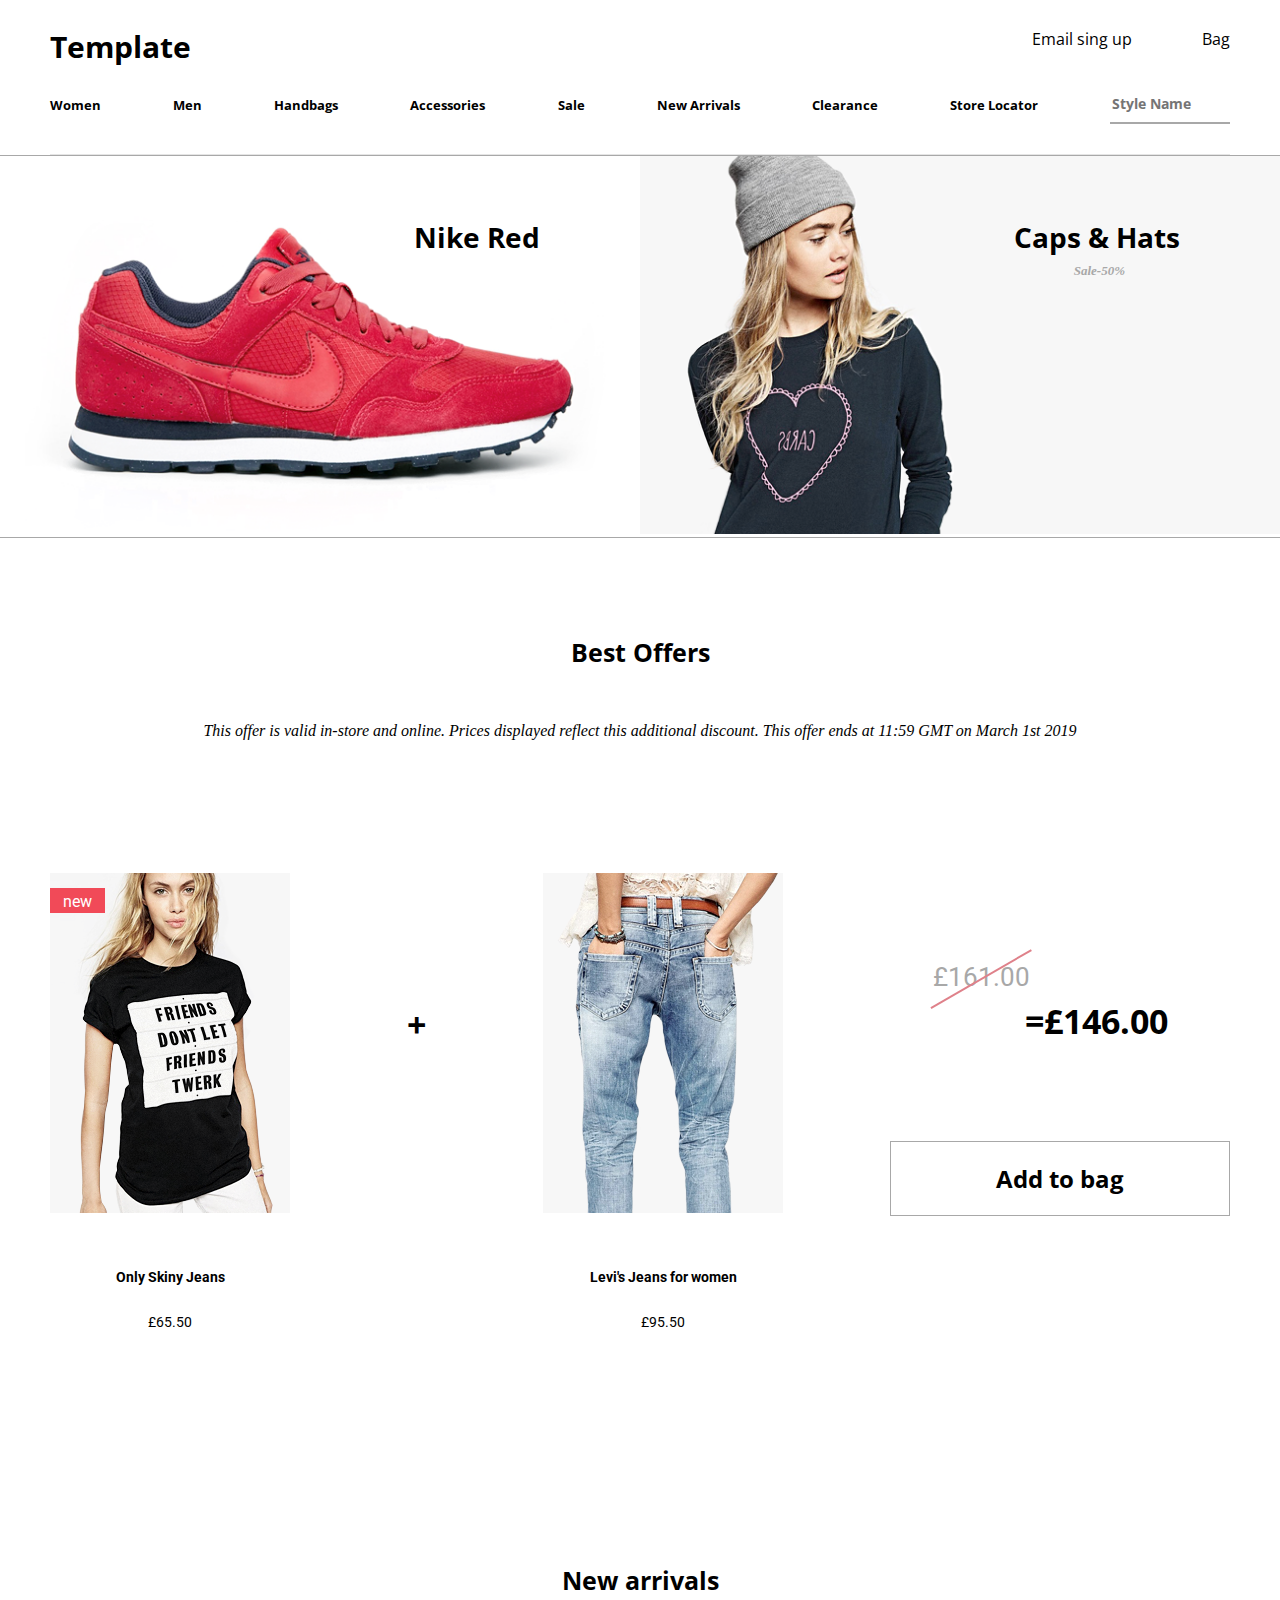
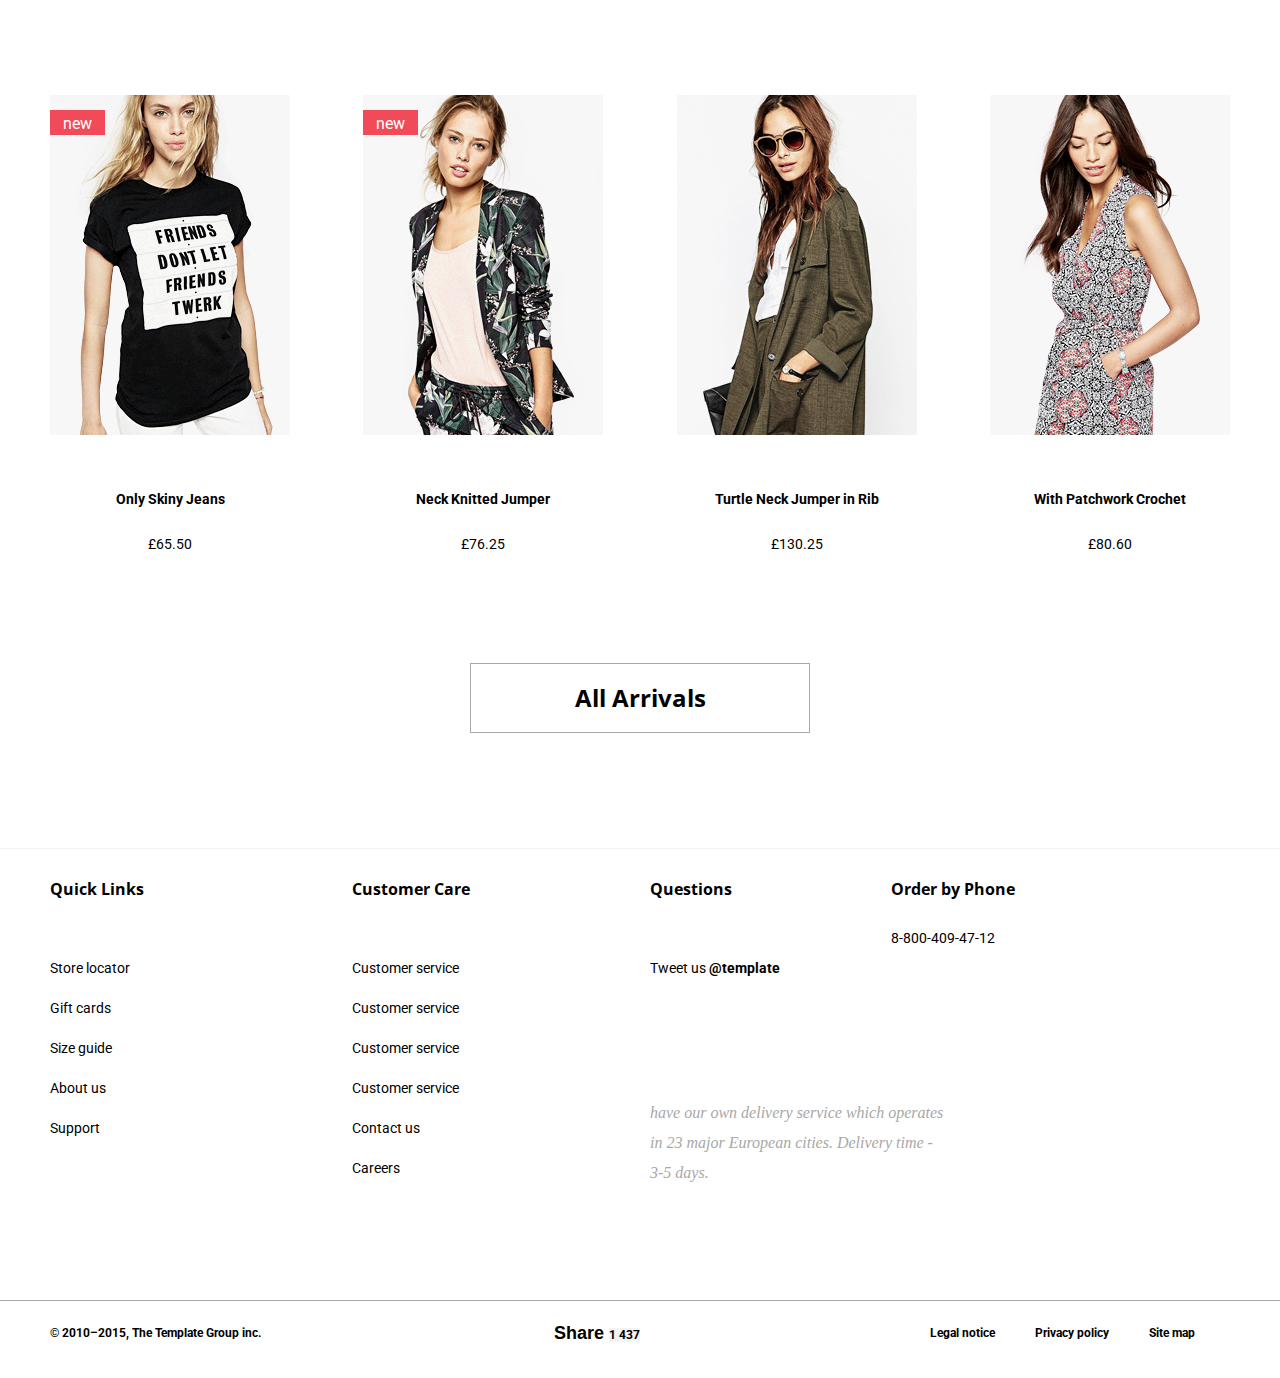
<file: index1.html>
<!DOCTYPE html>
<html lang="en">
<head>
	<meta charset="UTF-8">
	<meta name="viewport" content="width=device-width, initial-scale=1.0">
	<meta http-equiv="X-UA-Compatible" content="ie=edge">
	<link href="https://fonts.googleapis.com/css?family=Open+Sans:400,700|Roboto:400,500,700&display=swap" rel="stylesheet">
	<link rel="stylesheet" href="https://use.fontawesome.com/releases/v5.0.10/css/all.css" integrity="sha384-+d0P83n9kaQMCwj8F4RJB66tzIwOKmrdb46+porD/OvrJ+37WqIM7UoBtwHO6Nlg" crossorigin="anonymous">
	<link rel="stylesheet" href="css/style.css">
	<title>Document</title>
	<link rel="stylesheet" href="css/normalize.css">
</head>
<body>
<div class="container">
<header class="header">
	<div class="header__top">
		<div class="header__top-logo">
      <a href="#" class="header__top-logo-link-big">Template</a>
      <a href="#" class="header__top-logo-link-small">TL</a>
		</div>
		<div class="header__top-left">
			<div class="header__top-left-sing">Email sing up</div>
			<div class="header__top-left-bag">
				<a href="shopping-bag.html" class="header__top-left-bag-link"><i class="fas fa-shopping-bag"></i></a>
				<span>Bag</span>
				<span id="bill-bag"></span>
				<span id="count-bag" class="header__top-left-bag-count">(0)</span>
      </div>
      <div id="hamburger" class="header__navbar__hamburger">
          <span></span>
          <span></span>
          <span></span>
        </div>
    </div>

	</div>

	<div class="header__navbar">

    <!-- <ul class="header-navbarbar__list"> -->
		  <li class="header__navbar-item"><a href="" class="header__navbar-item-link">Women</a></li>
		  <li class="header__navbar-item"><a href="" class="header__navbar-item-link">Men</a></li>
		  <li class="header__navbar-item"><a href="" class="header__navbar-item-link">Handbags</a></li>
		  <li class="header__navbar-item"><a href="" class="header__navbar-item-link">Accessories</a></li>
		  <li class="header__navbar-item"><a href="" class="header__navbar-item-link">Sale</a></li>
		  <li class="header__navbar-item"><a href="" class="header__navbar-item-link">New Arrivals</a></li>
		  <li class="header__navbar-item"><a href="" class="header__navbar-item-link">Clearance</a></li>
		  <li class="header__navbar-item"><a href="" class="header__navbar-item-link">Store Locator</a></li>
    <!-- </ul> -->
		<div class="header__navbar-item-search">
			<input type="text" class="header__navbar-item-search-window" placeholder="Style Name">
			<i class="header__navbar-item-search-icon fas fa-search"></i>
		</div>

  </div>

  <div id="header__navbar" class="header__navbar__list">
      <li class="header-item"><a href="" class="header__navbar-item-link">Women</a></li>
      <li class="header-item"><a href="" class="header__navbar-item-link">Men</a></li>
      <li class="header-item"><a href="" class="header__navbar-item-link">Handbags</a></li>
      <li class="header-item"><a href="" class="header__navbar-item-link">Accessories</a></li>
      <li class="header-item"><a href="" class="header__navbar-item-link">Sale</a></li>
      <li class="header-item"><a href="" class="header__navbar-item-link">New Arrivals</a></li>
      <li class="header-item"><a href="" class="header__navbar-item-link">Clearance</a></li>
      <li class="header-item"><a href="" class="header__navbar-item-link">Store Locator</a></li>
      <div class="search">
        <input type="text" class="search-window" placeholder="Style Name">
        <i class="search-icon fas fa-search"></i>
      </div>
  </div>

</header>

</div>

<main class="main">
	<div class="main__first">

		<div class="main__first-block">
			<img src="img/start_l.png" alt="" class="main__first-block-image">
			<span class="main__first-block-text">Nike Red</span>
		</div>

		<div class="main__first-block"><a href="catalog.html">
			<img src="img/start_r.png" alt="" class="main__first-block-image">
			<span class="main__first-block-text">Caps & Hats</span>
			<span class="main__first-block-text sale">Sale-50%</span></a>
		</div>

	</div>
	<div class="main__bestoffers">
		<div class="container">
			<h2>Best Offers</h2>
			<p class="main__bestoffers-text">This offer is valid in-store and online. Prices displayed reflect this additional discount. This offer ends at 11:59 GMT on March 1st 2019</p>
			<div id="container" class="main__bestoffers-stock">
        <div class="mobile">
				  <div class="main__bestoffers-stock-item">
					  <div class="main__bestoffers-stock-item-arrow">
						  <i class="fas fa-chevron-up left-up"></i>
					  </div>
            <div id="8c061815-6a7d-4465-bb78-1bdc6c5adebf" class="main__bestoffers-stock-item-image">
              <img src="img/black_f.png" alt="">
              <span class="new">new</span>
            </div>
            <div class="main__bestoffers-stock-item-arrow_down">
              <p class="main__bestoffers-stock-item-arrow_down-name">Only Skiny Jeans</p>
              <p class="main__bestoffers-stock-item-arrow_down-price priceplus">£65.50</p>
              <i class="fas fa-chevron-down left-down"></i>
            </div>
          </div>
        
				  <div class="main__bestoffers-stock-item">
					  <p class="main__bestoffers-stock-item-math">+</p>
          </div>
        
				  <div class="main__bestoffers-stock-item">
            <div class="main__bestoffers-stock-item-arrow">
              <i class="fas fa-chevron-up right-up"></i>
            </div>
            <div id="5677f851-1c4a-4e9b-80e9-16d1e6265257" class="main__bestoffers-stock-item-image">
              <img src="img/jeens.png" alt="">
            </div>
            <div class="main__bestoffers-stock-item-arrow_down">
              <p class="main__bestoffers-stock-item-arrow_down-name">Levi's Jeans for women</p>
              <p class="main__bestoffers-stock-item-arrow_down-price priceplus">£95.50</p>
              <i class="fas fa-chevron-down right-down"></i>
            </div>
          </div>
        
				  <div class="main__bestoffers-stock-item">
					  <p class="main__bestoffers-stock-item-math"></p>
          </div>
                  
        </div>
        <!-- <div> -->
            <div class="main__bestoffers-stock-item sum">
                <div id="old-price" class="main__bestoffers-stock-item-old">£161.00</div>
                <div id="item-price" class="main__bestoffers-stock-item-new">=£146.00</div>
                <a href="#"><div id="add-bag" class="main__bestoffers-stock-item-add">Add to bag</div></a>
              <!-- </div> -->
        </div>



      </div>

    </div>
    <a href="#"><div id="add-bag1" class="main__bestoffers-stock-item-add table">Add to bag</div></a>

  </div>




  
  
  <div class="main__arrivals">
    <div class="container">
      <h2>New arrivals</h2>
      <div class="main__arrivals-goods">

        <div class="main__arrivals-goods-item">
          <div  class="main__bestoffers-stock-item-image">
            <img src="img/black_f.png" alt="">
            <span class="new">new</span>
          </div>
          <div class="main__bestoffers-stock-item-arrow_down">
            <p class="main__bestoffers-stock-item-arrow_down-name">Only Skiny Jeans</p>
            <p class="main__bestoffers-stock-item-arrow_down-price">£65.50</p>
          </div>
        </div>

        <div class="main__arrivals-goods-item">
            <div  class="main__bestoffers-stock-item-image">
              <img src="img/jacket.png" alt="">
              <span class="new">new</span>
            </div>
            <div class="main__bestoffers-stock-item-arrow_down">
              <p class="main__bestoffers-stock-item-arrow_down-name">Neck Knitted Jumper</p>
              <p class="main__bestoffers-stock-item-arrow_down-price">£76.25</p>
            </div>
          </div>

          <div class="main__arrivals-goods-item">
            <div  class="main__bestoffers-stock-item-image">
              <img src="img/coat.png" alt="">
            </div>
            <div class="main__bestoffers-stock-item-arrow_down">
              <p class="main__bestoffers-stock-item-arrow_down-name">Turtle Neck Jumper in Rib</p>
              <p class="main__bestoffers-stock-item-arrow_down-price">£130.25</p>
            </div>
          </div>

          <div class="main__arrivals-goods-item">
            <div  class="main__bestoffers-stock-item-image">
              <img src="img/dress.png" alt="">
            </div>
            <div class="main__bestoffers-stock-item-arrow_down">
              <p class="main__bestoffers-stock-item-arrow_down-name">With Patchwork Crochet</p>
              <p class="main__bestoffers-stock-item-arrow_down-price">£80.60</p>
            </div>
          </div>

      </div>
    </div>
  </div>

  <div class="main__allarrivals">
    <a href="" class="main__allarrivals-link">All Arrivals</a>
  </div>
</main>

<footer class="footer">
  <div class="container">

    <div class="footer__information">

      <div class="footer__information-left">
        <div class="footer__information-left-item">
          <p class="footer__information-item_caption">Quick Links</p>
          <li class="footer__information-item_link">Store locator</li>
          <li class="footer__information-item_link">Gift cards</li>
          <li class="footer__information-item_link">Size guide</li>
          <li class="footer__information-item_link">About us</li>
          <li class="footer__information-item_link">Support</li>
        </div>

        <div class="footer__information-left-item">
          <p class="footer__information-item_caption">Customer Care</p>
          <li class="footer__information-item_link">Customer service</li>
          <li class="footer__information-item_link">Customer service</li>
          <li class="footer__information-item_link">Customer service</li>
          <li class="footer__information-item_link">Customer service</li>
          <li class="footer__information-item_link">Contact us</li>
          <li class="footer__information-item_link">Careers</li>
        </div>

      </div>
      
      <div class="footer__information-right">

        <div class="footer__information-right-item">
          <div class="footer__information-right-item_quest">
            <p class="footer__information-item_caption">Questions</p>
            <p class="footer__information-item_link"><i class="fab fa-twitter"></i>Tweet us <b>@template</b></p>
          </div>
          <div class="footer__information-right-item_phone">
            <p class="footer__information-item_caption">Order by Phone</p>
            <p class="footer__information-item_link">8-800-409-47-12</p>
          </div>
        </div>
        
        <div class="footer__information-right-item">
          <div class="footer__information-right-item_text">
            <p>have our own delivery service which operates in 23 major European cities. Delivery time - 3-5 days.</p>
              <p><i class="fab fa-twitter" style="color: #77b7ed; padding-right: 25px"></i><i class="fab fa-facebook-f" style="color: #4d5e9a;"></i></p>
          </div>
          
        </div>

      </div>

    </div>
  </div>

    <div class="footer__bottom">
      <div class="container">
        <div class="footer__bottom-left">
          <span class="footer__bottom-left-corp">© 2010–2015, The Template Group inc.</span>
          <span class="footer__bottom-left-share">Share
            <span class="footer__bottom-left-share_count">1 437</span>
          </span>
        </div>

        <div class="footer__bottom-right">
          <p>Legal notice</p>
          <p>Privacy policy</p>
          <p>Site map</p>
          <p class="footer-social-mobile"><i class="fab fa-twitter" style="color: #77b7ed; padding-right: 25px"></i><i class="fab fa-facebook-f" style="color: #4d5e9a;"></i></p>

        </div>
      </div>
    </div>

</footer>

<script src="data/best-offer.js"></script>
<script src="js/start.js"></script>
</body>
</html>
</file>
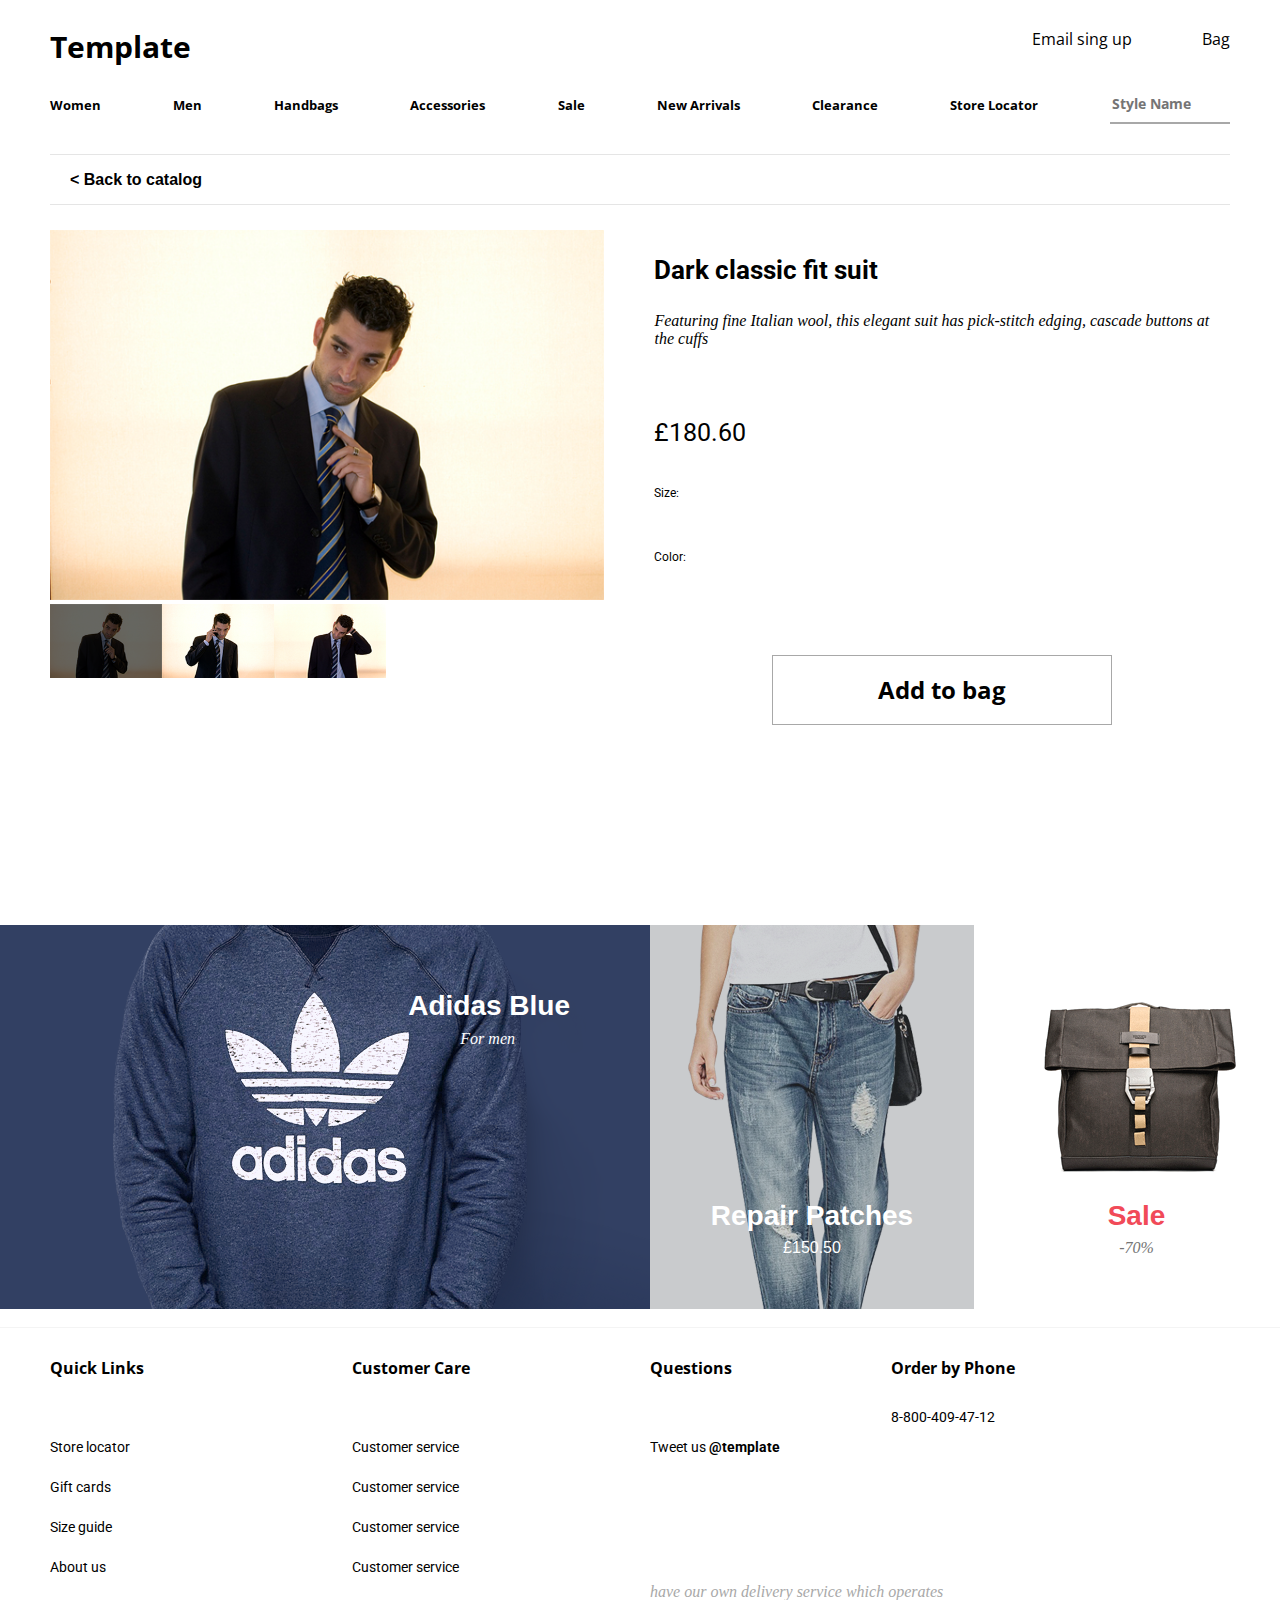
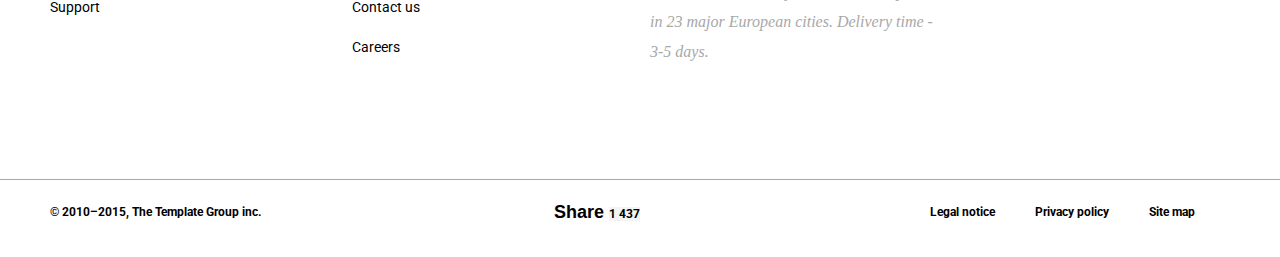
<file: item.html>
<!DOCTYPE html>
<html lang="en">
<head>
	<meta charset="UTF-8">
	<meta name="viewport" content="width=device-width, initial-scale=1.0">
	<meta http-equiv="X-UA-Compatible" content="ie=edge">
	<link href="https://fonts.googleapis.com/css?family=Open+Sans:400,700|Roboto:400,500,700&display=swap" rel="stylesheet">
	<link rel="stylesheet" href="https://use.fontawesome.com/releases/v5.0.10/css/all.css" integrity="sha384-+d0P83n9kaQMCwj8F4RJB66tzIwOKmrdb46+porD/OvrJ+37WqIM7UoBtwHO6Nlg" crossorigin="anonymous">
	<link rel="stylesheet" href="css/style.css">
	<title>Document</title>
	<link rel="stylesheet" href="css/normalize.css">
</head>
<body>
		<div class="container">
				<header class="header">
					<div class="header__top">
						<div class="header__top-logo">
							<a href="start.html" class="header__top-logo-link-big">Template</a>
							<a href="start.html" class="header__top-logo-link-small">TL</a>
						</div>
						<div class="header__top-left">
							<div class="header__top-left-sing">Email sing up</div>
							<div class="header__top-left-bag">
								<a href="shopping-bag.html" class="header__top-left-bag-link"><i class="fas fa-shopping-bag"></i></a>
								<span>Bag</span>
								<span id="bill-bag"></span>
								<span id="count-bag" class="header__top-left-bag-count">(0)</span>
							</div>
							<div id="hamburger" class="header__navbar__hamburger">
									<span></span>
									<span></span>
									<span></span>
								</div>
						</div>
				
					</div>
				
					<div class="header__navbar">
				
						<!-- <ul class="header-navbarbar__list"> -->
							<li class="header__navbar-item"><a href="" class="header__navbar-item-link">Women</a></li>
							<li class="header__navbar-item"><a href="" class="header__navbar-item-link">Men</a></li>
							<li class="header__navbar-item"><a href="" class="header__navbar-item-link">Handbags</a></li>
							<li class="header__navbar-item"><a href="" class="header__navbar-item-link">Accessories</a></li>
							<li class="header__navbar-item"><a href="" class="header__navbar-item-link">Sale</a></li>
							<li class="header__navbar-item"><a href="" class="header__navbar-item-link">New Arrivals</a></li>
							<li class="header__navbar-item"><a href="" class="header__navbar-item-link">Clearance</a></li>
							<li class="header__navbar-item"><a href="" class="header__navbar-item-link">Store Locator</a></li>
						<!-- </ul> -->
						<div class="header__navbar-item-search">
							<input id="window" type="text" class="header__navbar-item-search-window" placeholder="Style Name">
							<i id="icon" class="header__navbar-item-search-icon fas fa-search"></i>
						</div>
				
					</div>
				
					<div id="header__navbar" class="header__navbar__list">
							<li class="header-item"><a href="" class="header__navbar-item-link">Women</a></li>
							<li class="header-item"><a href="" class="header__navbar-item-link">Men</a></li>
							<li class="header-item"><a href="" class="header__navbar-item-link">Handbags</a></li>
							<li class="header-item"><a href="" class="header__navbar-item-link">Accessories</a></li>
							<li class="header-item"><a href="" class="header__navbar-item-link">Sale</a></li>
							<li class="header-item"><a href="" class="header__navbar-item-link">New Arrivals</a></li>
							<li class="header-item"><a href="" class="header__navbar-item-link">Clearance</a></li>
							<li class="header-item"><a href="" class="header__navbar-item-link">Store Locator</a></li>
							<div class="search">
								<input type="text" class="search-window" placeholder="Style Name">
								<i class="search-icon fas fa-search"></i>
							</div>
					</div>
				
				</header>
				
				</div>

	<div class="container">
		<div class="back"><a href="catalog.html" class="back-link">< Back to catalog</a></div>
		<div class="item">
			<div class="item__images">
				<div class="item__images-big">
					<img id="big-image" src="img/men_fuul.png" alt="">
				</div>
				<div id="miniatures" class="item__images-col">
					<div class="item__images-col-small">
						<img src="img/men_left.png" alt="">
						<div class="overlay"></div>
					</div>
					<div class="item__images-col-small">
						<img src="img/men_middle.png" alt="">
						<div class="overlay"></div>
					</div>
					<div class="item__images-col-small">
						<img src="img/men_right.png" alt="">
						<div class="overlay"></div>
					</div>
				</div>
			</div>
			<div class="item__info">
				<p id="item-info" class="item__info-name">Dark classic fit suit</p>
				<p>Featuring fine Italian wool, this elegant suit has pick-stitch edging, cascade buttons at the cuffs</p>
				<p id="item-price">£180.60</p>
				<p id="item-old-price">£150</p>
				<div class="item__info-size">
					<p>Size:</p>
				<div id="info-size" class="item__info-size-choose"></div>
				</div>
				<div class="item__info-color">
					<p>Color:</p>
				<div id="info-color" class="item__info-color-choose"></div>
			</div>
			<div id="add-bag" class="main__allarrivals" style="margin-bottom: 0;">
				<a href="#" class="main__allarrivals-link">Add to bag</a>
			</div>
		</div>
	</div>
	</div>




    
<div class="catalog_spesial">
	<div class="catalog_spesial-adidas">
		<img src="img/adidas.png" alt="">
		<div class="catalog_spesial-adidas_caption">Adidas Blue</div>
		<div class="catalog_spesial-adidas_for">For men</div>
	</div>
	<div class="catalog_spesial-right">
		<div class="catalog_spesial-right-jeans">
			<img src="img/jeans2.png" alt="">
			<div class="catalog_spesial-right-jeans_caption">Repair Patches</div>
			<div class="catalog_spesial-right-jeans_for">£150.50</div>
		</div>
		<div class="catalog_spesial-right-bag">
			<img src="img/bag.png" alt="">
			<div class="catalog_spesial-right-bag_caption">Sale</div>
			<div class="catalog_spesial-right-bag_for">-70%</div>
		</div>
	</div>
</div>

<footer class="footer">
  <div class="container">

    <div class="footer__information">

      <div class="footer__information-left">
        <div class="footer__information-left-item">
          <p class="footer__information-item_caption">Quick Links</p>
          <li class="footer__information-item_link">Store locator</li>
          <li class="footer__information-item_link">Gift cards</li>
          <li class="footer__information-item_link">Size guide</li>
          <li class="footer__information-item_link">About us</li>
          <li class="footer__information-item_link">Support</li>
        </div>

        <div class="footer__information-left-item">
          <p class="footer__information-item_caption">Customer Care</p>
          <li class="footer__information-item_link">Customer service</li>
          <li class="footer__information-item_link">Customer service</li>
          <li class="footer__information-item_link">Customer service</li>
          <li class="footer__information-item_link">Customer service</li>
          <li class="footer__information-item_link">Contact us</li>
          <li class="footer__information-item_link">Careers</li>
        </div>

      </div>
      
      <div class="footer__information-right">

        <div class="footer__information-right-item">
          <div class="footer__information-right-item_quest">
            <p class="footer__information-item_caption">Questions</p>
            <p class="footer__information-item_link"><i class="fab fa-twitter"></i>Tweet us <b>@template</b></p>
          </div>
          <div class="footer__information-right-item_phone">
            <p class="footer__information-item_caption">Order by Phone</p>
            <p class="footer__information-item_link">8-800-409-47-12</p>
          </div>
        </div>
        
        <div class="footer__information-right-item">
          <div class="footer__information-right-item_text">
            <p>have our own delivery service which operates in 23 major European cities. Delivery time - 3-5 days.</p>
              <p><i class="fab fa-twitter" style="color: #77b7ed; padding-right: 25px;cursor: pointer;"></i><i class="fab fa-facebook-f" style="color: #4d5e9a;cursor: pointer;"></i></p>
          </div>
          
        </div>

      </div>

    </div>
  </div>

    <div class="footer__bottom">
      <div class="container">
        <div class="footer__bottom-left">
          <span class="footer__bottom-left-corp">© 2010–2015, The Template Group inc.</span>
          <span class="footer__bottom-left-share">Share
            <span class="footer__bottom-left-share_count">1 437</span>
          </span>
        </div>

        <div class="footer__bottom-right">
          <p>Legal notice</p>
          <p>Privacy policy</p>
          <p>Site map</p>
          <p class="footer-social-mobile"><i class="fab fa-twitter" style="color: #77b7ed; padding-right: 25px"></i><i class="fab fa-facebook-f" style="color: #4d5e9a;"></i></p>

        </div>
      </div>
    </div>

</footer>

<script src="js/start.js"></script>
<script src="js/item.js"></script>
</body>
</html>
</file>
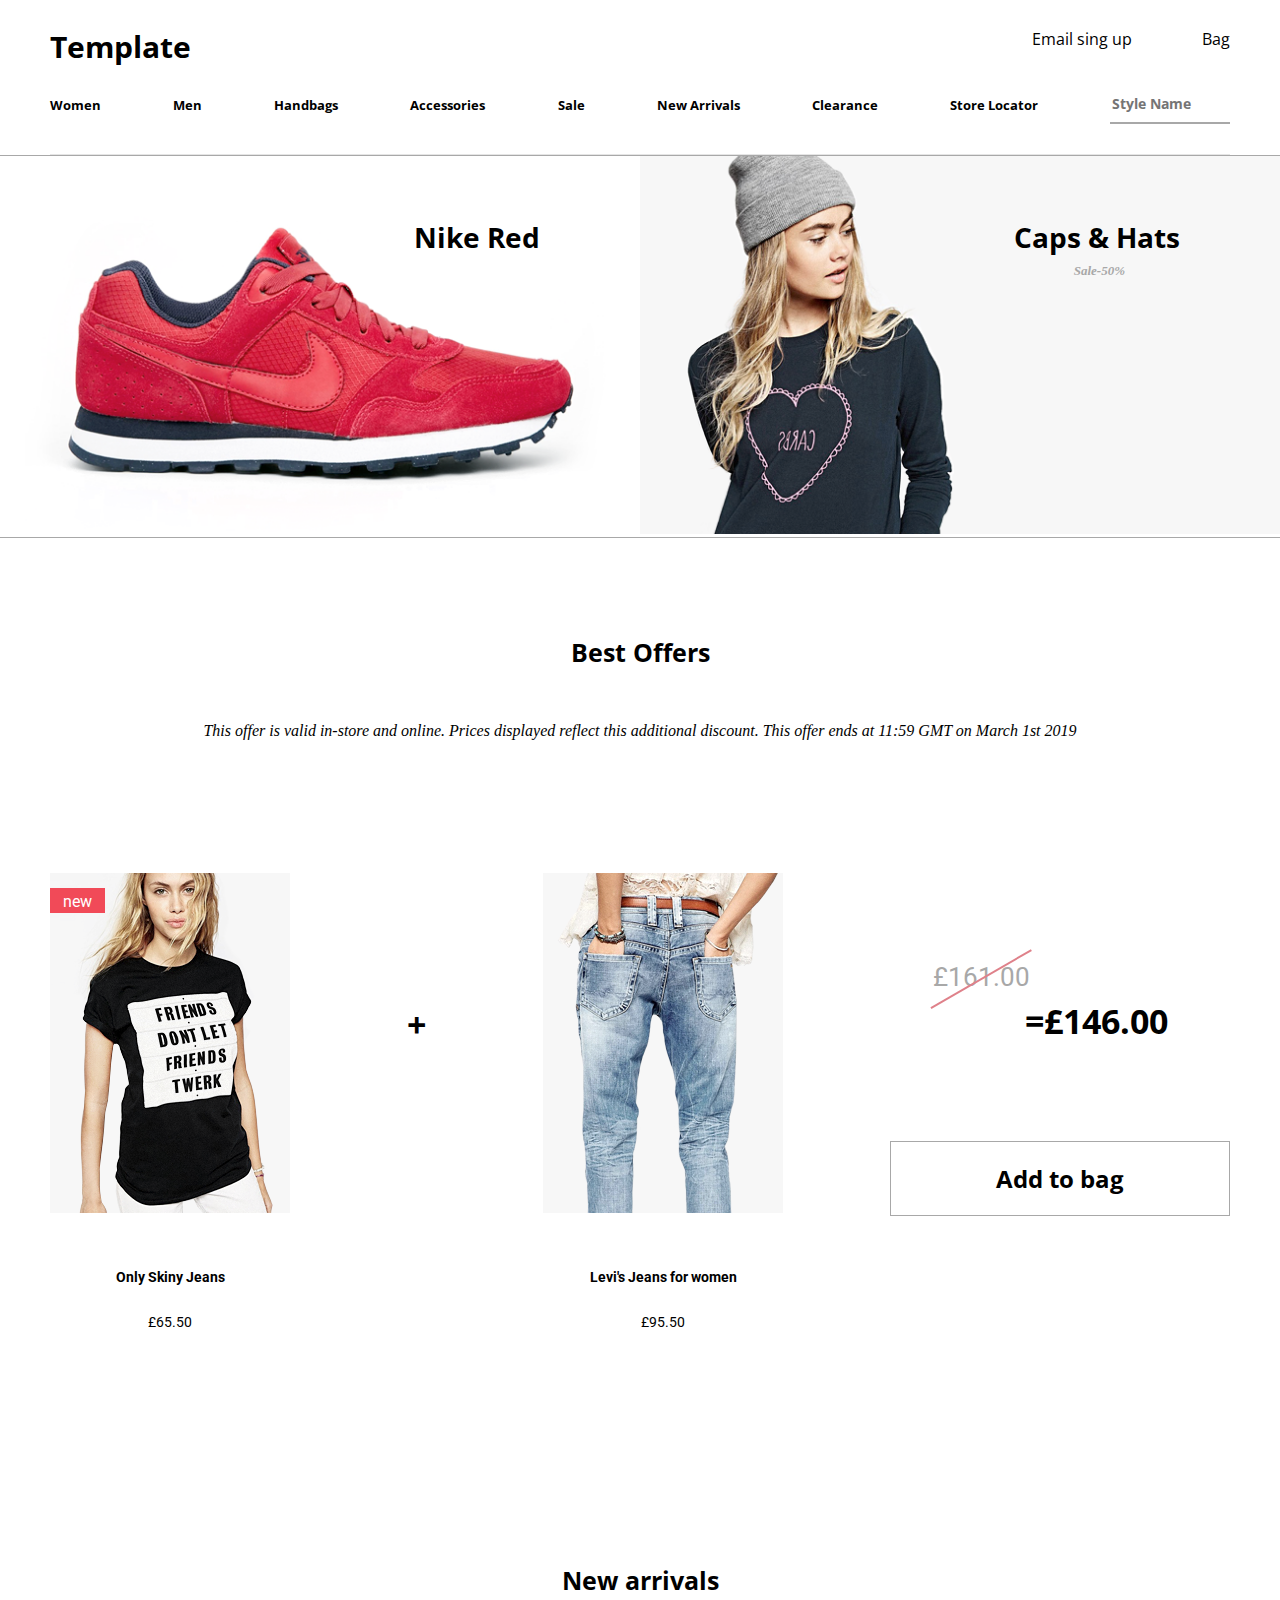
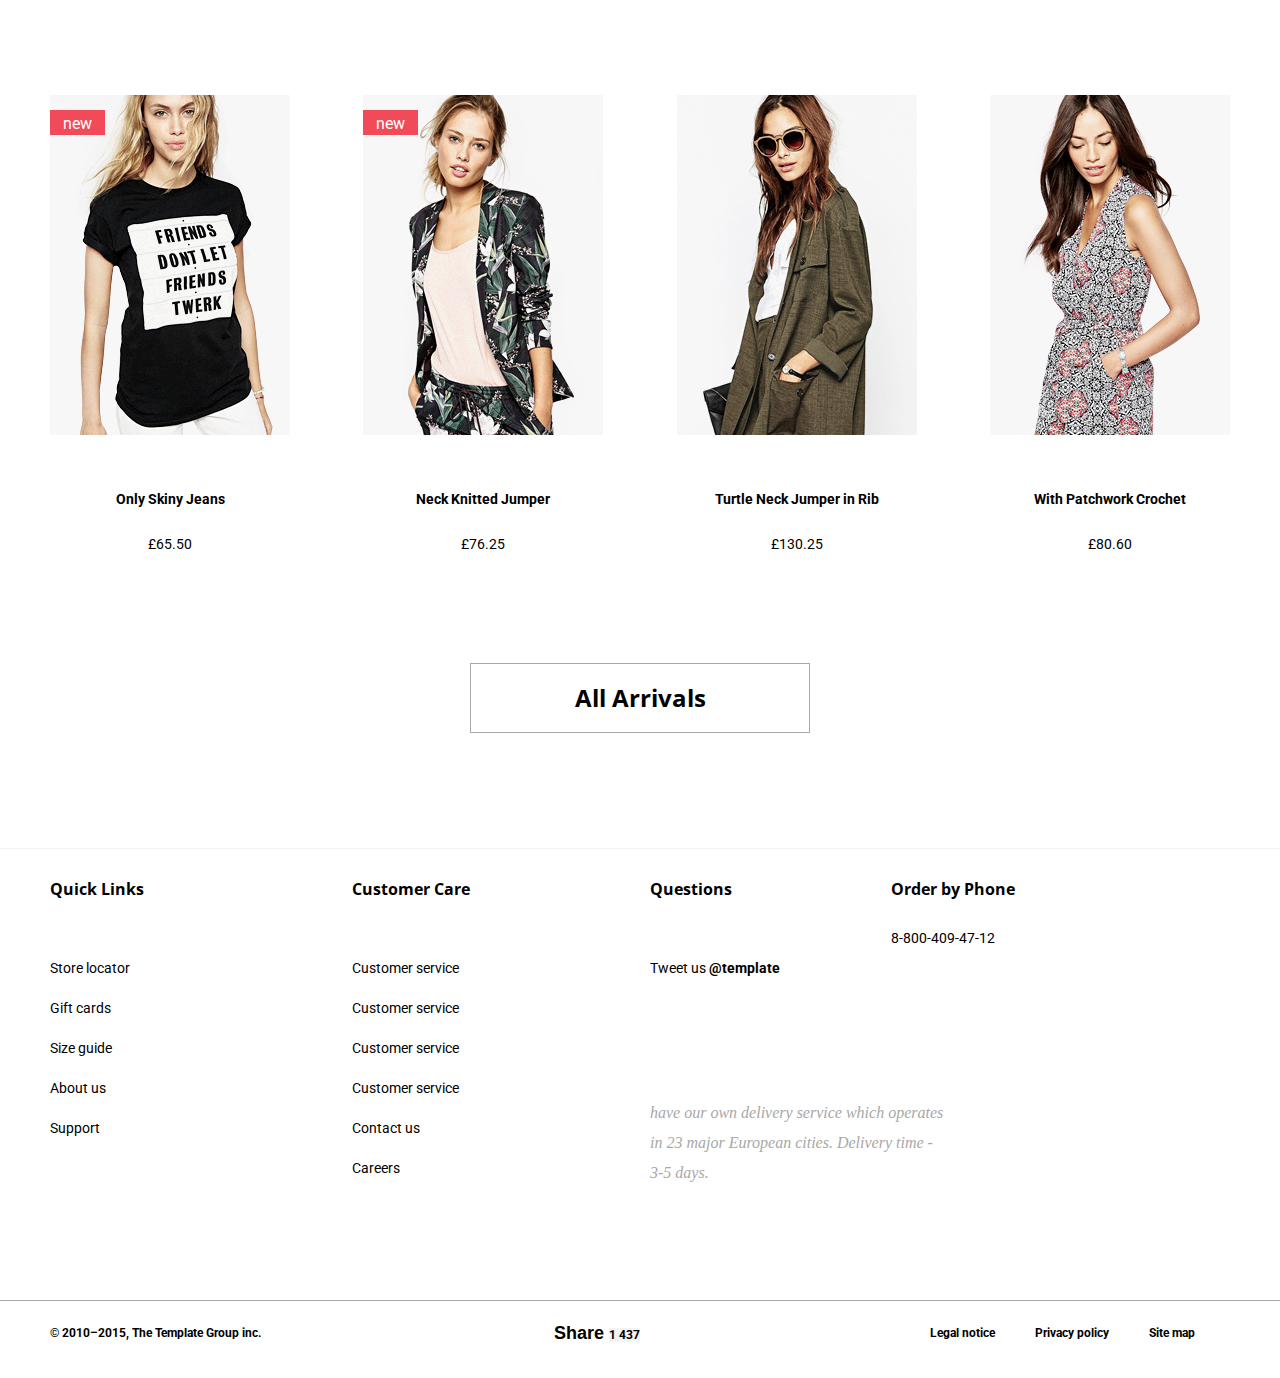
<file: start.html>
<!DOCTYPE html>
<html lang="en">
<head>
	<meta charset="UTF-8">
	<meta name="viewport" content="width=device-width, initial-scale=1.0">
	<meta http-equiv="X-UA-Compatible" content="ie=edge">
	<link href="https://fonts.googleapis.com/css?family=Open+Sans:400,700|Roboto:400,500,700&display=swap" rel="stylesheet">
	<link rel="stylesheet" href="https://use.fontawesome.com/releases/v5.0.10/css/all.css" integrity="sha384-+d0P83n9kaQMCwj8F4RJB66tzIwOKmrdb46+porD/OvrJ+37WqIM7UoBtwHO6Nlg" crossorigin="anonymous">
	<link rel="stylesheet" href="css/style.css">
	<title>Document</title>
	<link rel="stylesheet" href="css/normalize.css">
</head>
<body>
<div class="container">
<header class="header">
	<div class="header__top">
		<div class="header__top-logo">
      <a href="#" class="header__top-logo-link-big">Template</a>
      <a href="#" class="header__top-logo-link-small">TL</a>
		</div>
		<div class="header__top-left">
			<div class="header__top-left-sing">Email sing up</div>
			<div class="header__top-left-bag">
				<a href="shopping-bag.html" class="header__top-left-bag-link"><i class="fas fa-shopping-bag"></i></a>
				<span>Bag</span>
				<span id="bill-bag"></span>
				<span id="count-bag" class="header__top-left-bag-count">(0)</span>
      </div>
      <div id="hamburger" class="header__navbar__hamburger">
          <span></span>
          <span></span>
          <span></span>
        </div>
    </div>

	</div>

	<div class="header__navbar">

    <!-- <ul class="header-navbarbar__list"> -->
		  <li class="header__navbar-item"><a href="" class="header__navbar-item-link">Women</a></li>
		  <li class="header__navbar-item"><a href="" class="header__navbar-item-link">Men</a></li>
		  <li class="header__navbar-item"><a href="" class="header__navbar-item-link">Handbags</a></li>
		  <li class="header__navbar-item"><a href="" class="header__navbar-item-link">Accessories</a></li>
		  <li class="header__navbar-item"><a href="" class="header__navbar-item-link">Sale</a></li>
		  <li class="header__navbar-item"><a href="" class="header__navbar-item-link">New Arrivals</a></li>
		  <li class="header__navbar-item"><a href="" class="header__navbar-item-link">Clearance</a></li>
		  <li class="header__navbar-item"><a href="" class="header__navbar-item-link">Store Locator</a></li>
    <!-- </ul> -->
		<div class="header__navbar-item-search">
			<input id="window" type="text" class="header__navbar-item-search-window" placeholder="Style Name">
			<i id="icon" class="header__navbar-item-search-icon fas fa-search"></i>
		</div>

  </div>

  <div id="header__navbar" class="header__navbar__list">
      <li class="header-item"><a href="" class="header__navbar-item-link">Women</a></li>
      <li class="header-item"><a href="" class="header__navbar-item-link">Men</a></li>
      <li class="header-item"><a href="" class="header__navbar-item-link">Handbags</a></li>
      <li class="header-item"><a href="" class="header__navbar-item-link">Accessories</a></li>
      <li class="header-item"><a href="" class="header__navbar-item-link">Sale</a></li>
      <li class="header-item"><a href="" class="header__navbar-item-link">New Arrivals</a></li>
      <li class="header-item"><a href="" class="header__navbar-item-link">Clearance</a></li>
      <li class="header-item"><a href="" class="header__navbar-item-link">Store Locator</a></li>
      <div class="search">
        <input type="text" class="search-window" placeholder="Style Name">
        <i class="search-icon fas fa-search"></i>
      </div>
  </div>

</header>

</div>

<main class="main">
	<div class="main__first">

		<div id class="main__first-block"><a href="item.html">
			<img src="img/start_l.png" alt="" class="main__first-block-image"></a>
			<span class="main__first-block-text">Nike Red</span>
		</div>

		<div class="main__first-block"><a href="catalog.html">
			<img src="img/start_r.png" alt="" class="main__first-block-image">
			<span class="main__first-block-text">Caps & Hats</span>
			<span class="main__first-block-text sale">Sale-50%</span></a>
		</div>

	</div>
	<div class="main__bestoffers">
		<div class="container">
			<h2>Best Offers</h2>
			<p class="main__bestoffers-text">This offer is valid in-store and online. Prices displayed reflect this additional discount. This offer ends at 11:59 GMT on March 1st 2019</p>
			<div id="container" class="main__bestoffers-stock">
        <div class="mobile">
				  <div class="main__bestoffers-stock-item">
					  <div class="main__bestoffers-stock-item-arrow">
						  <i class="fas fa-chevron-up left-up"></i>
					  </div>
            <div id="8c061815-6a7d-4465-bb78-1bdc6c5adebf" class="main__bestoffers-stock-item-image">
              <img src="img/black_f.png" alt="">
              <span class="new">new</span>
            </div>
            <div class="main__bestoffers-stock-item-arrow_down">
              <p class="main__bestoffers-stock-item-arrow_down-name">Only Skiny Jeans</p>
              <p class="main__bestoffers-stock-item-arrow_down-price priceplus">£65.50</p>
              <i class="fas fa-chevron-down left-down"></i>
            </div>
          </div>
        
				  <div class="main__bestoffers-stock-item">
					  <p class="main__bestoffers-stock-item-math">+</p>
          </div>
        
				  <div class="main__bestoffers-stock-item">
            <div class="main__bestoffers-stock-item-arrow">
              <i class="fas fa-chevron-up right-up"></i>
            </div>
            <div id="5677f851-1c4a-4e9b-80e9-16d1e6265257" class="main__bestoffers-stock-item-image">
              <img src="img/jeens.png" alt="">
            </div>
            <div class="main__bestoffers-stock-item-arrow_down">
              <p class="main__bestoffers-stock-item-arrow_down-name">Levi's Jeans for women</p>
              <p class="main__bestoffers-stock-item-arrow_down-price priceplus">£95.50</p>
              <i class="fas fa-chevron-down right-down"></i>
            </div>
          </div>
        
				  <div class="main__bestoffers-stock-item">
					  <p class="main__bestoffers-stock-item-math"></p>
          </div>
                  
        </div>
        <!-- <div> -->
            <div class="main__bestoffers-stock-item sum">
                <div id="old-price" class="main__bestoffers-stock-item-old">£161.00</div>
                <div id="item-price" class="main__bestoffers-stock-item-new">=£146.00</div>
                <a href="#"><div id="add-bag" class="main__bestoffers-stock-item-add">Add to bag</div></a>
              <!-- </div> -->
        </div>



      </div>

    </div>
    <a href="#"><div id="add-bag1" class="main__bestoffers-stock-item-add table">Add to bag</div></a>

  </div>




  
  
  <div class="main__arrivals">
    <div id="container2" class="container">
      <h2>New arrivals</h2>
      <div class="main__arrivals-goods">

        <div class="main__arrivals-goods-item">
          <div id="8c061815-6a7d-4465-bb78-1bdc6c5adebf"  class="main__bestoffers-stock-item-image">
            <img src="img/black_f.png" alt="">
            <span class="new">new</span>
          </div>
          <div class="main__bestoffers-stock-item-arrow_down">
            <p class="main__bestoffers-stock-item-arrow_down-name">Only Skiny Jeans</p>
            <p class="main__bestoffers-stock-item-arrow_down-price">£65.50</p>
          </div>
        </div>

        <div class="main__arrivals-goods-item">
            <div id="8b300772-eee3-4ff1-b091-e89f17e0e469"  class="main__bestoffers-stock-item-image">
              <img src="img/jacket.png" alt="">
              <span class="new">new</span>
            </div>
            <div class="main__bestoffers-stock-item-arrow_down">
              <p class="main__bestoffers-stock-item-arrow_down-name">Neck Knitted Jumper</p>
              <p class="main__bestoffers-stock-item-arrow_down-price">£76.25</p>
            </div>
          </div>

          <div class="main__arrivals-goods-item">
            <div id="9ded7821-e510-4a16-ba9f-57c1e3442ad8" class="main__bestoffers-stock-item-image">
              <img src="img/coat.png" alt="">
            </div>
            <div class="main__bestoffers-stock-item-arrow_down">
              <p class="main__bestoffers-stock-item-arrow_down-name">Turtle Neck Jumper in Rib</p>
              <p class="main__bestoffers-stock-item-arrow_down-price">£130.25</p>
            </div>
          </div>

          <div class="main__arrivals-goods-item">
            <div id="739d3ae0-6dca-4453-a7a4-a94b841a296d" class="main__bestoffers-stock-item-image">
              <img src="img/dress.png" alt="">
            </div>
            <div class="main__bestoffers-stock-item-arrow_down">
              <p class="main__bestoffers-stock-item-arrow_down-name">With Patchwork Crochet</p>
              <p class="main__bestoffers-stock-item-arrow_down-price">£80.60</p>
            </div>
          </div>

      </div>
    </div>
  </div>

  <div class="main__allarrivals">
    <a href="catalog.html" class="main__allarrivals-link">All Arrivals</a>
  </div>
</main>

<footer class="footer">
  <div class="container">

    <div class="footer__information">

      <div class="footer__information-left">
        <div class="footer__information-left-item">
          <p class="footer__information-item_caption">Quick Links</p>
          <li class="footer__information-item_link">Store locator</li>
          <li class="footer__information-item_link">Gift cards</li>
          <li class="footer__information-item_link">Size guide</li>
          <li class="footer__information-item_link">About us</li>
          <li class="footer__information-item_link">Support</li>
        </div>

        <div class="footer__information-left-item">
          <p class="footer__information-item_caption">Customer Care</p>
          <li class="footer__information-item_link">Customer service</li>
          <li class="footer__information-item_link">Customer service</li>
          <li class="footer__information-item_link">Customer service</li>
          <li class="footer__information-item_link">Customer service</li>
          <li class="footer__information-item_link">Contact us</li>
          <li class="footer__information-item_link">Careers</li>
        </div>

      </div>
      
      <div class="footer__information-right">

        <div class="footer__information-right-item">
          <div class="footer__information-right-item_quest">
            <p class="footer__information-item_caption">Questions</p>
            <p class="footer__information-item_link"><i class="fab fa-twitter"></i>Tweet us <b>@template</b></p>
          </div>
          <div class="footer__information-right-item_phone">
            <p class="footer__information-item_caption">Order by Phone</p>
            <p class="footer__information-item_link">8-800-409-47-12</p>
          </div>
        </div>
        
        <div class="footer__information-right-item">
          <div class="footer__information-right-item_text">
            <p>have our own delivery service which operates in 23 major European cities. Delivery time - 3-5 days.</p>
              <p><i class="fab fa-twitter" style="color: #77b7ed; padding-right: 25px;cursor: pointer;"></i><i class="fab fa-facebook-f" style="color: #4d5e9a;cursor: pointer;"></i></p>
          </div>
          
        </div>

      </div>

    </div>
  </div>

    <div class="footer__bottom">
      <div class="container">
        <div class="footer__bottom-left">
          <span class="footer__bottom-left-corp">© 2010–2015, The Template Group inc.</span>
          <span class="footer__bottom-left-share">Share
            <span class="footer__bottom-left-share_count">1 437</span>
          </span>
        </div>

        <div class="footer__bottom-right">
          <p>Legal notice</p>
          <p>Privacy policy</p>
          <p>Site map</p>
          <p class="footer-social-mobile"><i class="fab fa-twitter" style="color: #77b7ed; padding-right: 25px"></i><i class="fab fa-facebook-f" style="color: #4d5e9a;"></i></p>

        </div>
      </div>
    </div>

</footer>

<script src="data/best-offer.js"></script>
<script src="js/start.js"></script>
</body>
</html>
</file>
<file: css/style.css>
* {
  -webkit-box-sizing: border-box;
  box-sizing: border-box; }

body {
  font-family: 'Open Sans', sans-serif; }
  @media (min-width: 375px) and (max-width: 767px) {
    body {
      max-width: 375px; } }

html, body {
  display: -webkit-box;
  display: -ms-flexbox;
  display: flex;
  -webkit-box-orient: vertical;
  -webkit-box-direction: normal;
  -ms-flex-flow: column nowrap;
  flex-flow: column nowrap;
  height: 100vh;
  /* fix IE11 */
  min-height: 100%;
  /* fix IE11 */ }

a {
  text-decoration: none;
  color: #000000; }

h2 {
  font-size: 50px;
  text-align: center;
  font-family: "Open Sans";
  font-weight: bold; }
  @media (mim-width: 768px) and (max-width: 1023px) {
    h2 {
      font-size: 40px; } }
  @media (min-width: 375px) {
    h2 {
      font-size: 25px; } }

.container {
  width: 1180px;
  margin: 0 auto; }
  @media (min-width: 768px) and (max-width: 1023px) {
    .container {
      margin: 0 auto;
      width: 690px; } }
  @media (min-width: 375px) and (max-width: 767px) {
    .container {
      margin: 0 auto;
      width: 335px; } }

.header {
  padding-top: 30px;
  border-bottom: 1px solid #e5e5e5;
  padding-bottom: 15px; }
  .header__top {
    display: -webkit-box;
    display: -ms-flexbox;
    display: flex;
    -webkit-box-pack: justify;
    -ms-flex-pack: justify;
    justify-content: space-between; }
    @media (min-width: 375px) and (max-width: 767px) {
      .header__top {
        min-width: 335px;
        margin: 0; } }
    .header__top-logo-link-big {
      font-family: "Open Sans";
      font-weight: bold;
      font-size: 30px;
      color: #000; }
      @media (min-width: 375px) and (max-width: 767px) {
        .header__top-logo-link-big {
          display: none; } }
    .header__top-logo-link-small {
      display: none;
      font-family: "Open Sans";
      font-weight: bold;
      font-size: 24px;
      color: #000; }
      @media (min-width: 375px) and (max-width: 767px) {
        .header__top-logo-link-small {
          display: block; } }
    .header__top-left {
      display: -webkit-box;
      display: -ms-flexbox;
      display: flex; }
      @media (min-width: 375px) and (max-width: 767px) {
        .header__top-left-sing {
          display: none; } }
      .header__top-left-bag {
        margin-left: 55px; }
        @media (min-width: 375px) and (max-width: 767px) {
          .header__top-left-bag {
            margin-left: 0; } }
        @media (min-width: 375px) and (max-width: 767px) {
          .header__top-left-bag span {
            font-size: 12px; } }
        .header__top-left-bag-link i {
          color: #000;
          margin-right: 15px; }
          @media (min-width: 375px) and (max-width: 767px) {
            .header__top-left-bag-link i {
              font-size: 12px; } }
  .header__navbar {
    padding-top: 30px;
    display: -webkit-box;
    display: -ms-flexbox;
    display: flex;
    -webkit-box-pack: justify;
    -ms-flex-pack: justify;
    justify-content: space-between;
    margin-bottom: 15px; }
    .header__navbar__list {
      display: none;
      list-style: none;
      position: absolute;
      top: 0;
      left: 500px;
      height: 375px;
      width: 375px;
      z-index: 5;
      -webkit-transition: 0.5s;
      -o-transition: 0.5s;
      transition: 0.5s;
      padding-top: 10px; }
      @media (min-width: 376px) {
        .header__navbar__list {
          display: none; } }
      .header__navbar__list.active {
        display: block;
        left: 0;
        top: 70px;
        background-color: #fff; }
      .header__navbar__list li {
        padding: 10px 15px; }
    .header__navbar__hamburger {
      position: relative;
      margin-left: 35px;
      margin-top: 5px;
      width: 20px;
      height: 20px;
      cursor: pointer;
      -webkit-transform: rotate(0deg);
      -ms-transform: rotate(0deg);
      transform: rotate(0deg);
      -webkit-transition: 1s ease-in-out;
      -o-transition: 1s ease-in-out;
      transition: 1s ease-in-out;
      display: none;
      margin-bottom: 10px; }
      @media (min-width: 375px) and (max-width: 767px) {
        .header__navbar__hamburger {
          display: block; } }
      .header__navbar__hamburger span {
        position: absolute;
        left: 0;
        display: block;
        width: 100%;
        height: 3px;
        -webkit-transform: rotate(0deg);
        -ms-transform: rotate(0deg);
        transform: rotate(0deg);
        -webkit-transition: 0.5s ease-in-out;
        -o-transition: 0.5s ease-in-out;
        transition: 0.5s ease-in-out;
        opacity: 1;
        background-color: #000; }
        .header__navbar__hamburger span:nth-of-type(1) {
          top: 0; }
        .header__navbar__hamburger span:nth-of-type(2) {
          top: 6.5px; }
        .header__navbar__hamburger span:nth-of-type(3) {
          top: 13px; }
      .header__navbar__hamburger.active {
        z-index: 20; }
        .header__navbar__hamburger.active span {
          background-color: #f14a58; }
          .header__navbar__hamburger.active span:nth-of-type(1) {
            top: 12px;
            -webkit-transform: rotate(135deg);
            -ms-transform: rotate(135deg);
            transform: rotate(135deg); }
          .header__navbar__hamburger.active span:nth-of-type(2) {
            left: -40px;
            opacity: 0; }
          .header__navbar__hamburger.active span:nth-of-type(3) {
            top: 12px;
            -webkit-transform: rotate(-135deg);
            -ms-transform: rotate(-135deg);
            transform: rotate(-135deg); }
    @media (min-width: 375px) and (max-width: 767px) {
      .header__navbar {
        display: none; } }
    .header__navbar-item {
      list-style: none;
      margin-right: 55px; }
      @media (min-width: 768px) and (max-width: 1023px) {
        .header__navbar-item {
          margin-right: 25px; } }
      @media (min-width: 375px) and (max-width: 767px) {
        .header__navbar-item {
          display: none; } }
      .header__navbar-item-link {
        font-family: "Open Sans";
        font-weight: bold;
        font-size: 13px;
        color: #000; }
        @media (min-width: 768px) and (max-width: 1023px) {
          .header__navbar-item-link {
            font-size: 12px; } }
        .header__navbar-item-link:hover {
          color: #f14a58; }
      .header__navbar-item-search {
        display: -webkit-box;
        display: -ms-flexbox;
        display: flex;
        width: 120px;
        border-bottom: 2px solid #a8a8a8; }
        @media (min-width: 768px) and (max-width: 1023px) {
          .header__navbar-item-search {
            position: relative;
            width: 20px; } }
        .header__navbar-item-search-window {
          border: none;
          width: 100px;
          padding-bottom: 10px;
          font-family: "Open Sans";
          font-weight: bold;
          font-size: 14px;
          color: #a8a8a8;
          -webkit-transition: 0.2s;
          -o-transition: 0.2s;
          transition: 0.2s; }
          @media (min-width: 768px) and (max-width: 1023px) {
            .header__navbar-item-search-window {
              right: 0;
              width: 0; }
              .header__navbar-item-search-window.active-window {
                width: 150px;
                position: absolute;
                border-bottom: 2px solid #a8a8a8; } }
        .header__navbar-item-search-icon {
          color: #a8a8a8;
          display: inline; }
          @media (min-width: 768px) and (max-width: 1023px) {
            .header__navbar-item-search-icon {
              position: absolute; } }

.search {
  margin-left: 15px;
  border-bottom: 1px solid #a8a8a8;
  width: 165px;
  display: -webkit-box;
  display: -ms-flexbox;
  display: flex;
  -webkit-box-pack: justify;
  -ms-flex-pack: justify;
  justify-content: space-between;
  margin-top: 10px; }
  .search-window {
    border: none;
    width: 100px;
    padding-bottom: 10px;
    font-family: "Open Sans";
    font-weight: bold;
    font-size: 12px;
    color: #a8a8a8; }
  .search-icon {
    color: #a8a8a8;
    display: inline; }

.new {
  position: absolute;
  width: 55px;
  height: 25px;
  left: 0;
  top: 15px;
  background-color: #f14a58;
  color: #fff;
  text-align: center;
  font-family: "Roboto";
  font-weight: medium;
  font-size: 16px;
  padding-top: 5px; }

@media (min-width: 375px) and (max-width: 767px) {
  .catalog {
    margin-top: 100px !important; } }

.sum {
  position: relative; }
  @media (min-width: 768px) and (max-width: 1023px) {
    .sum {
      width: 120px; } }
  @media (min-width: 375px) and (max-width: 767px) {
    .sum {
      width: 335px;
      height: 70px;
      margin-top: 40px; } }

.mobile {
  display: none; }
  @media (min-width: 375px) {
    .mobile {
      display: block; } }

.main {
  margin: 0 auto; }
  .main__first {
    display: -webkit-box;
    display: -ms-flexbox;
    display: flex;
    max-width: 1300px;
    margin: 0 auto;
    -webkit-box-pack: center;
    -ms-flex-pack: center;
    justify-content: center;
    margin-bottom: 100px;
    cursor: pointer;
    border-top: 1px solid #a8a8a8;
    border-bottom: 1px solid #a8a8a8; }
    @media (min-width: 768px) and (max-width: 1023px) {
      .main__first {
        margin-bottom: 55px; } }
    .main__first-block {
      position: relative; }
      @media (min-width: 375px) and (max-width: 767px) {
        .main__first-block:nth-child(2) {
          display: none; } }
      .main__first-block-image {
        width: 100%; }
      .main__first-block-text {
        position: absolute;
        right: 100px;
        top: 65px;
        font-family: "Open Sans";
        font-weight: bold;
        font-size: 28px;
        color: #000; }
        @media (min-width: 375px) and (max-width: 1023px) {
          .main__first-block-text {
            right: 60px;
            top: 35px;
            font-size: 22px; } }
        .main__first-block-text.sale {
          padding-top: 43px;
          right: 155px;
          font-family: "Times New Roman";
          font-style: italic;
          font-size: 13px;
          color: #a8a8a8; }
          @media (min-width: 768px) and (max-width: 1023px) {
            .main__first-block-text.sale {
              right: 102px; } }
  .main__bestoffers {
    margin-bottom: 200px; }
    @media (min-width: 375px) and (max-width: 767px) {
      .main__bestoffers {
        margin-bottom: 0; } }
    .main__bestoffers-text {
      font-family: "Times New Roman";
      font-style: italic;
      font-size: 16px;
      text-align: center;
      padding-top: 25px;
      margin-bottom: 70px;
      line-height: 35px; }
      @media (min-width: 768px) and (max-width: 1023px) {
        .main__bestoffers-text {
          font-size: 14px; } }
    .main__bestoffers-stock {
      display: -webkit-box;
      display: -ms-flexbox;
      display: flex;
      -webkit-box-pack: justify;
      -ms-flex-pack: justify;
      justify-content: space-between;
      margin: 0 auto; }
      @media (min-width: 375px) and (max-width: 767px) {
        .main__bestoffers-stock {
          -webkit-box-orient: vertical;
          -webkit-box-direction: normal;
          -ms-flex-direction: column;
          flex-direction: column; } }
      .main__bestoffers-stock-item {
        position: relative; }
        .main__bestoffers-stock-item:nth-child(4) {
          display: -webkit-box;
          display: -ms-flexbox;
          display: flex;
          -webkit-box-pack: center;
          -ms-flex-pack: center;
          justify-content: center;
          -webkit-box-align: center;
          -ms-flex-align: center;
          align-items: center; }
          @media (min-width: 768px) and (max-width: 1023px) {
            .main__bestoffers-stock-item:nth-child(4) {
              width: 85px; } }
        .main__bestoffers-stock-item:hover .main__bestoffers-stock-item-arrow_down-name,
        .main__bestoffers-stock-item:focus .main__bestoffers-stock-item-arrow_down-name {
          color: #f14a58; }
        .main__bestoffers-stock-item-math {
          font-size: 34px;
          font-weight: bold;
          display: -webkit-box;
          display: -ms-flexbox;
          display: flex;
          -webkit-box-pack: center;
          -ms-flex-pack: center;
          justify-content: center;
          -webkit-box-align: center;
          -ms-flex-align: center;
          align-items: center;
          height: 345px; }
          @media (min-width: 375px) and (max-width: 1023px) {
            .main__bestoffers-stock-item-math {
              height: 290px; } }
          @media (min-width: 375px) and (max-width: 767px) {
            .main__bestoffers-stock-item-math {
              display: -webkit-box;
              display: -ms-flexbox;
              display: flex;
              -webkit-box-pack: center;
              -ms-flex-pack: center;
              justify-content: center; } }
        .main__bestoffers-stock-item-image {
          position: relative;
          -webkit-box-align: center;
          -ms-flex-align: center;
          align-items: center;
          cursor: pointer; }
          @media (min-width: 768px) and (max-width: 1023px) {
            .main__bestoffers-stock-item-image > img {
              width: 200px; } }
          @media (min-width: 375px) and (max-width: 767px) {
            .main__bestoffers-stock-item-image > img {
              width: 150px; } }
          .main__bestoffers-stock-item-image:hover .catalog-overlay,
          .main__bestoffers-stock-item-image:focus .catalog-overlay {
            opacity: 0.6; }
            @media (min-width: 768px) and (max-width: 1023px) {
              .main__bestoffers-stock-item-image:hover .catalog-overlay,
              .main__bestoffers-stock-item-image:focus .catalog-overlay {
                display: none; } }
        .main__bestoffers-stock-item-arrow {
          height: 55px;
          display: -webkit-box;
          display: -ms-flexbox;
          display: flex;
          -webkit-box-pack: center;
          -ms-flex-pack: center;
          justify-content: center; }
          .main__bestoffers-stock-item-arrow_down {
            height: 150px;
            padding-top: 50px;
            text-align: center; }
            .main__bestoffers-stock-item-arrow_down-name {
              font-size: 14px;
              font-family: "Roboto";
              font-weight: bold;
              line-height: 1.714;
              text-align: center;
              margin: 0; }
            .main__bestoffers-stock-item-arrow_down-price {
              margin: 0;
              font-size: 14px;
              font-family: "Roboto";
              line-height: 4.643;
              text-align: center; }
              .main__bestoffers-stock-item-arrow_down-price.cat {
                margin-top: 20px; }
        .main__bestoffers-stock-item-old {
          position: absolute;
          top: 145px;
          right: 200px;
          font-family: 'Roboto', sans-serif;
          font-size: 26px;
          color: #a8a8a8; }
          @media (min-width: 768px) and (max-width: 1023px) {
            .main__bestoffers-stock-item-old {
              right: 55px;
              top: 100px; } }
          @media (min-width: 375px) and (max-width: 767px) {
            .main__bestoffers-stock-item-old {
              top: 50%;
              left: 50%;
              -webkit-transform: translate(-50%, -50%);
              -ms-transform: translate(-50%, -50%);
              transform: translate(-50%, -50%);
              font-size: 18px;
              width: 60px; } }
          .main__bestoffers-stock-item-old.cat {
            position: relative;
            top: 0;
            right: 0;
            font-size: 14px;
            display: inline;
            padding-right: 10px; }
            @media (min-width: 375px) and (max-width: 767px) {
              .main__bestoffers-stock-item-old.cat {
                left: 0; } }
          .main__bestoffers-stock-item-old:after {
            content: '';
            position: absolute;
            top: 50%;
            left: -10px;
            right: 0;
            bottom: 0;
            width: 120%;
            height: 1.5px;
            background: #df818a;
            -webkit-transform: rotate(-30deg);
            -ms-transform: rotate(-30deg);
            transform: rotate(-30deg); }
            @media (min-width: 375px) and (max-width: 767px) {
              .main__bestoffers-stock-item-old:after {
                width: 120%; } }
        .main__bestoffers-stock-item-new {
          position: absolute;
          width: 100px;
          top: calc(50% - 70px);
          -webkit-transform: translate(0, -50%);
          -ms-transform: translate(0, -50%);
          transform: translate(0, -50%);
          right: 105px;
          font-family: "Open Sans";
          font-weight: bold;
          font-size: 34px; }
          @media (min-width: 768px) and (max-width: 1023px) {
            .main__bestoffers-stock-item-new {
              right: 0;
              top: calc(50% - 75px);
              margin-right: 40px; } }
          @media (min-width: 375px) and (max-width: 767px) {
            .main__bestoffers-stock-item-new {
              top: 100%;
              left: 50%;
              -webkit-transform: translate(-50%, 0);
              -ms-transform: translate(-50%, 0);
              transform: translate(-50%, 0);
              width: 160px; } }
        .main__bestoffers-stock-item-add {
          position: absolute;
          height: 75px;
          width: 340px;
          right: 0;
          bottom: 150px;
          display: -webkit-box;
          display: -ms-flexbox;
          display: flex;
          -webkit-box-pack: center;
          -ms-flex-pack: center;
          justify-content: center;
          -webkit-box-align: center;
          -ms-flex-align: center;
          align-items: center;
          border: 1px solid #a8a8a8;
          font-family: "Open Sans", sans-serif;
          font-weight: bold;
          font-size: 24px; }
          @media (min-width: 375px) and (max-width: 1023px) {
            .main__bestoffers-stock-item-add {
              display: none; } }
          .main__bestoffers-stock-item-add.table {
            display: none; }
            @media (min-width: 375px) and (max-width: 1023px) {
              .main__bestoffers-stock-item-add.table {
                display: -webkit-box;
                display: -ms-flexbox;
                display: flex;
                position: relative;
                margin: 0 auto;
                font-family: "Open Sans",sans-serif;
                font-weight: bold;
                font-size: 20px;
                -webkit-box-pack: center;
                -ms-flex-pack: center;
                justify-content: center;
                -webkit-box-align: center;
                -ms-flex-align: center;
                align-items: center;
                height: 70px;
                width: 300px;
                bottom: -40px; } }
            @media (min-width: 375px) and (max-width: 767px) {
              .main__bestoffers-stock-item-add.table {
                top: 80px; } }
            .main__bestoffers-stock-item-add.table:hover {
              border-color: #f14a58;
              color: #f14a58; }
          .main__bestoffers-stock-item-add:hover {
            border-color: #f14a58;
            color: #f14a58; }
  .main__arrivals {
    margin-bottom: 75px; }
    @media (min-width: 375px) and (max-width: 1023px) {
      .main__arrivals {
        margin-top: 200px; } }
    .main__arrivals-goods {
      display: -webkit-box;
      display: -ms-flexbox;
      display: flex;
      -webkit-box-pack: justify;
      -ms-flex-pack: justify;
      justify-content: space-between;
      margin-top: 100px; }
      @media (min-width: 375px) and (max-width: 767px) {
        .main__arrivals-goods {
          margin-top: 75px;
          -webkit-box-pack: justify;
          -ms-flex-pack: justify;
          justify-content: space-between; } }
      @media (min-width: 768px) and (max-width: 1023px) {
        .main__arrivals-goods-item {
          width: 200px; } }
      @media (min-width: 375px) and (max-width: 767px) {
        .main__arrivals-goods-item {
          width: 150px; } }
      @media (min-width: 768px) and (max-width: 1023px) {
        .main__arrivals-goods-item:last-child {
          display: none; } }
      @media (min-width: 375px) and (max-width: 767px) {
        .main__arrivals-goods-item:nth-child(3), .main__arrivals-goods-item:nth-child(4) {
          display: none; } }
      .main__arrivals-goods-item:hover .catalog-overlay,
      .main__arrivals-goods-item:focus .catalog-overlay {
        opacity: 0.6; }
      .main__arrivals-goods-item:hover .main__bestoffers-stock-item-arrow_down-name,
      .main__arrivals-goods-item:focus .main__bestoffers-stock-item-arrow_down-name {
        color: #f14a58; }
  .main__allarrivals {
    display: -webkit-box;
    display: -ms-flexbox;
    display: flex;
    -webkit-box-pack: center;
    -ms-flex-pack: center;
    justify-content: center;
    -webkit-box-align: center;
    -ms-flex-align: center;
    align-items: center;
    width: 340px;
    border: 1px solid #a8a8a8;
    margin: 0 auto;
    margin-bottom: 100px;
    -webkit-transition: 0.3s;
    -o-transition: 0.3s;
    transition: 0.3s; }
    @media (min-width: 768px) and (max-width: 1023px) {
      .main__allarrivals {
        width: 300px; } }
    .main__allarrivals:hover {
      border-color: #f14a58; }
    .main__allarrivals:hover a {
      color: #f14a58; }
    .main__allarrivals-link {
      font-size: 24px;
      text-align: center;
      font-family: 'Open Sans', sans-serif;
      font-weight: bold;
      color: #000;
      -webkit-transition: 0.3s;
      -o-transition: 0.3s;
      transition: 0.3s;
      padding-top: 20px;
      padding-bottom: 20px; }
      @media (min-width: 768px) and (max-width: 1023px) {
        .main__allarrivals-link {
          font-size: 20px; } }
      @media (min-width: 375px) and (max-width: 767px) {
        .main__allarrivals-link {
          font-size: 18px; } }

.fa-chevron-up {
  color: #f14a58;
  position: absolute;
  font-size: 25px; }

.fa-chevron-down {
  color: #f14a58;
  font-size: 25px; }

.img-group {
  position: relative;
  width: 100%;
  height: 100%; }
  .img-group > img {
    position: absolute; }

.mobile {
  display: -webkit-box;
  display: -ms-flexbox;
  display: flex;
  width: 850px;
  -webkit-box-pack: justify;
  -ms-flex-pack: justify;
  justify-content: space-between; }
  @media (min-width: 768px) and (max-width: 1023px) {
    .mobile {
      width: 550px; } }
  @media (min-width: 375px) and (max-width: 767px) {
    .mobile {
      width: 335px; } }

.fa-twitter {
  color: #a8a8a8; }

.footer {
  margin-top: 15px;
  padding-top: 15px;
  width: 100%;
  border-top: 1px solid #f4f4f4; }
  @media (min-width: 768px) and (max-width: 1023px) {
    .footer {
      padding-top: 60px; } }
  @media (min-width: 375px) and (max-width: 767px) {
    .footer {
      padding-top: 0;
      margin-top: 100px; } }
  .footer-social-mobile {
    display: none; }
    @media (min-width: 375px) and (max-width: 767px) {
      .footer-social-mobile {
        display: block; } }
  .footer__information {
    display: -webkit-box;
    display: -ms-flexbox;
    display: flex;
    -webkit-box-pack: justify;
    -ms-flex-pack: justify;
    justify-content: space-between; }
    @media (min-width: 375px) and (max-width: 767px) {
      .footer__information {
        -webkit-box-orient: vertical;
        -webkit-box-direction: normal;
        -ms-flex-direction: column;
        flex-direction: column; } }
    .footer__information-left {
      display: -webkit-box;
      display: -ms-flexbox;
      display: flex;
      width: 420px;
      -webkit-box-pack: justify;
      -ms-flex-pack: justify;
      justify-content: space-between; }
      @media (min-width: 768px) and (max-width: 1023px) {
        .footer__information-left {
          -ms-flex-preferred-size: 50%;
          flex-basis: 50%; } }
      @media (min-width: 375px) and (max-width: 767px) {
        .footer__information-left {
          width: 335px; } }
    .footer__information-right {
      display: -webkit-box;
      display: -ms-flexbox;
      display: flex;
      -webkit-box-orient: vertical;
      -webkit-box-direction: normal;
      -ms-flex-direction: column;
      flex-direction: column;
      padding-right: 35px;
      margin: 0 auto;
      width: 400px; }
      @media (min-width: 375px) and (max-width: 767px) {
        .footer__information-right {
          margin-top: 85px;
          width: 335px;
          border-top: 1px solid #a8a8a8; } }
      .footer__information-right-item {
        display: -webkit-box;
        display: -ms-flexbox;
        display: flex;
        -webkit-box-pack: justify;
        -ms-flex-pack: justify;
        justify-content: space-between; }
        @media (min-width: 768px) and (max-width: 1023px) {
          .footer__information-right-item {
            display: -webkit-box;
            display: -ms-flexbox;
            display: flex;
            -webkit-box-orient: vertical;
            -webkit-box-direction: normal;
            -ms-flex-direction: column;
            flex-direction: column;
            -ms-flex-preferred-size: 50%;
            flex-basis: 50%; } }
        @media (min-width: 375px) and (max-width: 767px) {
          .footer__information-right-item {
            -webkit-box-orient: horizontal;
            -webkit-box-direction: normal;
            -ms-flex-direction: row;
            flex-direction: row;
            -webkit-box-pack: justify;
            -ms-flex-pack: justify;
            justify-content: space-between; } }
        @media (min-width: 768px) and (max-width: 1023px) {
          .footer__information-right-item_phone {
            margin-left: 100px; } }
        @media (min-width: 375px) and (max-width: 767px) {
          .footer__information-right-item_phone {
            margin-left: 0; } }
        .footer__information-right-item_phone > p {
          margin-bottom: 20px; }
        .footer__information-right-item_text {
          font-size: 16px;
          font-family: "Times New Roman";
          color: #a8a8a8;
          font-style: italic;
          line-height: 1.875;
          width: 300px;
          margin-bottom: 50px;
          margin-top: 80px; }
          @media (min-width: 768px) and (max-width: 1023px) {
            .footer__information-right-item_text > p:last-child {
              margin-left: 100px; } }
          @media (min-width: 768px) and (max-width: 1023px) {
            .footer__information-right-item_text > p:first-child {
              display: none; } }
          @media (min-width: 375px) and (max-width: 767px) {
            .footer__information-right-item_text {
              display: none; } }
        @media (min-width: 768px) and (max-width: 1023px) {
          .footer__information-right-item_quest {
            display: inline;
            margin-left: 100px;
            margin-top: 18px;
            margin-right: 0; } }
        @media (min-width: 375px) and (max-width: 767px) {
          .footer__information-right-item_quest {
            margin-left: 0;
            border-right: 1px solid #a8a8a8;
            padding-right: 40px; } }
        @media (min-width: 768px) and (max-width: 1023px) {
          .footer__information-right-item_quest p {
            margin-bottom: 0;
            margin-top: 0; } }
    .footer__information-item_caption {
      font-size: 16px;
      font-family: 'Open Sans', sans-serif;
      font-weight: bold;
      margin-bottom: 50px; }
      @media (min-width: 375px) and (max-width: 767px) {
        .footer__information-item_caption {
          font-size: 14px;
          margin-bottom: 15px; } }
    .footer__information-item_link {
      list-style: none;
      font-size: 14px;
      font-family: "Roboto", sans-serif;
      padding-bottom: -5px;
      line-height: 40px;
      cursor: pointer; }
      @media (min-width: 375px) and (max-width: 767px) {
        .footer__information-item_link {
          font-size: 12px;
          margin-top: 0; } }
      .footer__information-item_link:hover {
        border-bottom: 1px solid #000; }
  .footer__bottom {
    -webkit-box-pack: justify;
    -ms-flex-pack: justify;
    justify-content: space-between;
    border-top: 1px solid #a8a8a8;
    position: relative;
    display: -webkit-box;
    display: -ms-flexbox;
    display: flex; }
    .footer__bottom .container {
      display: -webkit-box;
      display: -ms-flexbox;
      display: flex;
      -webkit-box-pack: justify;
      -ms-flex-pack: justify;
      justify-content: space-between; }
      @media (min-width: 768px) and (max-width: 1023px) {
        .footer__bottom .container {
          width: 680px; } }
      @media (min-width: 375px) and (max-width: 767px) {
        .footer__bottom .container {
          -webkit-box-orient: vertical;
          -webkit-box-direction: reverse;
          -ms-flex-direction: column-reverse;
          flex-direction: column-reverse; } }
    .footer__bottom-left {
      display: -webkit-box;
      display: -ms-flexbox;
      display: flex;
      -webkit-box-pack: justify;
      -ms-flex-pack: justify;
      justify-content: space-between;
      width: 50%; }
      @media (min-width: 375px) and (max-width: 767px) {
        .footer__bottom-left {
          width: 335px;
          margin: 0 auto;
          border-top: 1px solid #a8a8a8; } }
      .footer__bottom-left-corp {
        font-size: 12px;
        font-family: "Roboto";
        font-weight: bold;
        line-height: 5.417; }
        @media (min-width: 375px) {
          .footer__bottom-left-corp {
            font-style: 10px; } }
      .footer__bottom-left-share {
        font-size: 18px;
        font-family: "OpenSans", sans-serif;
        color: black;
        font-weight: bold;
        line-height: 3.611; }
        @media (min-width: 375px) and (max-width: 767px) {
          .footer__bottom-left-share {
            font-style: 14px; } }
        .footer__bottom-left-share_count {
          font-size: 12px;
          font-family: "Roboto";
          line-height: 5.417;
          background-color: #f4f4f4; }
          @media (min-width: 375px) and (max-width: 767px) {
            .footer__bottom-left-share_count {
              font-style: 10px; } }
    .footer__bottom-right {
      display: -webkit-box;
      display: -ms-flexbox;
      display: flex;
      -webkit-box-pack: justify;
      -ms-flex-pack: justify;
      justify-content: space-between;
      right: 0;
      top: 0;
      padding-right: 35px; }
      @media (min-width: 375px) and (max-width: 767px) {
        .footer__bottom-right {
          margin: 0 auto;
          width: 335px;
          padding-right: 0; } }
      .footer__bottom-right p {
        margin-top: 0;
        font-size: 12px;
        font-family: "Roboto";
        font-weight: bold;
        line-height: 5.417;
        padding-left: 40px; }
        @media (min-width: 768px) and (max-width: 1023px) {
          .footer__bottom-right p {
            padding-left: 15px; } }
        @media (min-width: 375px) and (max-width: 767px) {
          .footer__bottom-right p {
            padding-left: 0; } }

@media (min-width: 768px) and (max-width: 1023px) {
  .bag {
    display: -webkit-box;
    display: -ms-flexbox;
    display: flex;
    -webkit-box-orient: horizontal;
    -webkit-box-direction: normal;
    -ms-flex-direction: row;
    flex-direction: row; } }

.bag-header {
  font-size: 26px;
  font-family: "OpenSans",sans-serif;
  font-weight: bold;
  margin-bottom: 30px; }
  @media (min-width: 768px) and (max-width: 1023px) {
    .bag-header {
      font-size: 18px;
      margin-top: 20px; } }

.bag-common {
  width: 100%;
  background-color: #f7f7f7;
  height: 40px;
  -webkit-box-align: center;
  -ms-flex-align: center;
  align-items: center;
  margin-bottom: 140px; }
  @media (min-width: 375px) and (max-width: 768px) {
    .bag-common {
      height: 55px; } }
  .bag-common > p {
    font-size: 12px;
    font-family: "OpenSans", sans-serif;
    font-weight: bold;
    text-align: center;
    padding-top: 15px;
    margin: 0;
    padding-bottom: 15px; }

.bag-container {
  display: -webkit-box;
  display: -ms-flexbox;
  display: flex;
  -webkit-box-orient: vertical;
  -webkit-box-direction: normal;
  -ms-flex-direction: column;
  flex-direction: column; }
  .bag-container-string {
    display: -webkit-box;
    display: -ms-flexbox;
    display: flex; }
    @media (min-width: 375px) and (max-width: 767px) {
      .bag-container-string {
        -webkit-box-orient: vertical;
        -webkit-box-direction: normal;
        -ms-flex-direction: column;
        flex-direction: column; } }

.item.bag {
  -webkit-box-orient: horizontal;
  -webkit-box-direction: normal;
  -ms-flex-direction: row;
  flex-direction: row; }
  @media (min-width: 375px) and (max-width: 768px) {
    .item.bag {
      padding-bottom: 45px; } }

.item-info {
  padding-left: 25px; }

.item-price {
  font-size: 16.667px !important;
  font-family: "Roboto",sans-serif !important;
  font-weight: bold !important;
  font-style: normal !important; }
  @media (min-width: 768px) and (max-width: 1023px) {
    .item-price {
      text-align: left !important; } }
  @media (min-width: 375px) and (max-width: 768px) {
    .item-price {
      font-size: 14px !important; } }

.item__images {
  position: relative;
  cursor: pointer; }
  .item__images:hover .catalog-overlay,
  .item__images:focus .catalog-overlay {
    opacity: 0.6; }
  @media (min-width: 375px) and (max-width: 1023px) {
    .item__images > img {
      width: 145px;
      height: 210px; } }

.bag__info {
  display: -webkit-box;
  display: -ms-flexbox;
  display: flex;
  margin-bottom: 15px; }
  @media (min-width: 375px) and (max-width: 768px) {
    .bag__info {
      margin-top: 30px; } }
  .bag__info > p {
    margin: 0;
    padding-right: 5px; }
    @media (min-width: 375px) and (max-width: 768px) {
      .bag__info > p {
        font-size: 10px !important; } }
  @media (min-width: 375px) and (max-width: 768px) {
    .bag__info > span {
      font-size: 10px !important; } }

@media (min-width: 768px) and (max-width: 1023px) {
  .main__allarrivals-link {
    width: 100%; } }

.remove-item {
  font-size: 13px;
  font-family: "OpenSans", sans-serif;
  color: #f14a58;
  font-weight: bold;
  margin-top: 35px;
  cursor: pointer; }
  @media (min-width: 375px) and (max-width: 768px) {
    .remove-item {
      font-size: 11px; } }

.discount-info {
  display: none;
  font-size: 16px;
  font-family: "Roboto",sans-serif;
  font-style: normal;
  text-align: right;
  color: #f14a58; }
  @media (min-width: 375px) and (max-width: 768px) {
    .discount-info {
      text-align: center;
      font-size: 12px; } }

.total-info {
  display: -webkit-box;
  display: -ms-flexbox;
  display: flex;
  -webkit-box-pack: justify;
  -ms-flex-pack: justify;
  justify-content: space-between;
  margin-bottom: 160px;
  margin-top: 30px; }

.total-price {
  font-size: 22px;
  font-family: "Roboto",sans-serif;
  font-weight: bold; }
  @media (min-width: 768px) and (max-width: 1023px) {
    .total-price {
      font-size: 20px; } }
  @media (min-width: 375px) and (max-width: 768px) {
    .total-price {
      text-align: center; } }

.bag-minus,
.bag-plus {
  color: #f14a58;
  padding-left: 10px;
  padding-right: 10px;
  cursor: pointer;
  font-size: 20px; }

@media (min-width: 375px) and (max-width: 768px) {
  .item__info-name.bag {
    font-size: 12px !important; } }

@media (min-width: 375px) and (max-width: 768px) {
  .total-info {
    display: -webkit-box;
    display: -ms-flexbox;
    display: flex;
    -webkit-box-orient: vertical;
    -webkit-box-direction: reverse;
    -ms-flex-direction: column-reverse;
    flex-direction: column-reverse;
    margin-top: 0; } }

@media (min-width: 375px) and (max-width: 768px) {
  .total-info > p {
    text-align: center;
    font-size: 10px;
    font-family: "Roboto",sans-serif;
    font-weight: bold; } }

.bag-button {
  display: none;
  width: 340px;
  height: 75px;
  border: 1px solid #e5e5e5;
  -webkit-box-pack: center;
  -ms-flex-pack: center;
  justify-content: center;
  -webkit-box-align: center;
  -ms-flex-align: center;
  align-items: center;
  font-size: 24px;
  font-family: "OpenSans", sans-serif;
  font-weight: bold; }
  @media (min-width: 375px) and (max-width: 768px) {
    .bag-button {
      width: 220px;
      height: 65px;
      margin: 0 auto;
      font-size: 18px; } }

#advertisement1 {
  display: none;
  padding-bottom: 20px;
  -webkit-box-align: center;
  -ms-flex-align: center;
  align-items: center;
  font-size: 24px;
  font-family: "OpenSans", sans-serif;
  font-weight: bold;
  text-align: center; }

#advertisement {
  display: block;
  padding-bottom: 20px;
  -webkit-box-align: center;
  -ms-flex-align: center;
  align-items: center;
  font-size: 24px;
  font-family: "OpenSans", sans-serif;
  font-weight: bold;
  text-align: center; }

#item-old-price {
  display: none;
  position: relative;
  color: #a8a8a8;
  width: 70px;
  margin: 0 auto;
  font-family: 'Roboto', sans-serif;
  font-size: 25px; }
  #item-old-price:after {
    content: '';
    left: -10px;
    top: 10px;
    position: absolute;
    width: 110%;
    height: 2px;
    background: #df818a;
    -webkit-transform: rotate(-30deg);
    -ms-transform: rotate(-30deg);
    transform: rotate(-30deg); }

.select {
  border: 1px solid #e5e5e5; }

.back {
  margin-bottom: 25px;
  padding-left: 20px;
  border-bottom: 1px solid #e5e5e5;
  padding-top: 15px;
  padding-bottom: 15px; }
  .back-link {
    text-decoration: none;
    color: #000;
    font-size: 16px;
    font-weight: bold;
    font-family: "OpenSans", sans-serif; }
    @media (min-width: 768px) and (max-width: 1023px) {
      .back-link {
        font-size: 12px; } }

.item {
  display: -webkit-box;
  display: -ms-flexbox;
  display: flex;
  padding-bottom: 100px;
  margin-bottom: 100px; }
  @media (min-width: 375px) and (max-width: 1023px) {
    .item {
      -webkit-box-orient: vertical;
      -webkit-box-direction: normal;
      -ms-flex-direction: column;
      flex-direction: column; } }
  .item.bag {
    width: 50%; }
  .item__info {
    padding-left: 50px; }
    @media (min-width: 375px) and (max-width: 767px) {
      .item__info {
        padding-left: 0; } }
    .item__info-color {
      margin-top: 20px;
      margin-bottom: 75px; }
      .item__info-color > p {
        width: 75px;
        padding: 15px 0;
        font-family: 'Roboto', sans-serif;
        font-size: 12px; }
      .item__info-color-choose {
        display: -webkit-box;
        display: -ms-flexbox;
        display: flex; }
        .item__info-color-choose span {
          padding: 15px 20px;
          margin-right: 30px;
          font-size: 14px;
          font-family: "OpenSans", sans-serif;
          font-weight: bold; }
          .item__info-color-choose span.selected {
            border: 1px solid #e5e5e5; }
    .item__info-size > p {
      width: 75px;
      padding: 15px 0;
      font-family: 'Roboto', sans-serif;
      font-size: 12px; }
    .item__info-size-choose {
      display: -webkit-box;
      display: -ms-flexbox;
      display: flex; }
      .item__info-size-choose span {
        padding: 15px 20px;
        font-size: 14px;
        font-family: "OpenSans",sans-serif;
        font-weight: bold; }
        .item__info-size-choose span.selected {
          border: 1px solid #e5e5e5; }
    .item__info-name {
      font-family: 'Roboto', sans-serif;
      font-size: 26px;
      font-weight: bold; }
      @media (min-width: 375px) and (max-width: 1023px) {
        .item__info-name {
          text-align: center; } }
      @media (min-width: 375px) and (max-width: 767px) {
        .item__info-name {
          font-size: 20px; } }
      .item__info-name.bag {
        font-size: 14px; }
      .item__info-name + p {
        font-family: "Times New Roman";
        font-style: italic;
        font-size: 16px; }
        @media (min-width: 375px) and (max-width: 1023px) {
          .item__info-name + p {
            text-align: center; } }
        @media (min-width: 375px) and (max-width: 767px) {
          .item__info-name + p {
            font-size: 14px;
            margin-bottom: 0; } }
      .item__info-name + p + p {
        font-family: 'Roboto', sans-serif;
        font-size: 25px;
        font-style: regular;
        padding-top: 45px; }
        @media (min-width: 375px) and (max-width: 1023px) {
          .item__info-name + p + p {
            text-align: center; } }
        @media (min-width: 375px) and (max-width: 767px) {
          .item__info-name + p + p {
            font-size: 18px;
            padding-top: 30px;
            margin-top: 0; } }
    .item__info-size, .item__info-color {
      display: -webkit-box;
      display: -ms-flexbox;
      display: flex; }
      @media (min-width: 768px) and (max-width: 1023px) {
        .item__info-size, .item__info-color {
          -webkit-box-pack: center;
          -ms-flex-pack: center;
          justify-content: center; } }
      @media (min-width: 375px) and (max-width: 767px) {
        .item__info-size, .item__info-color {
          -webkit-box-pack: start;
          -ms-flex-pack: start;
          justify-content: flex-start; } }
    .item__info-size > p,
    .item__info-color > p {
      margin: 0; }
  .item__images {
    display: -webkit-box;
    display: -ms-flexbox;
    display: flex;
    -webkit-box-orient: vertical;
    -webkit-box-direction: normal;
    -ms-flex-direction: column;
    flex-direction: column; }
    @media (min-width: 768px) and (max-width: 1023px) {
      .item__images {
        -webkit-box-orient: horizontal;
        -webkit-box-direction: normal;
        -ms-flex-direction: row;
        flex-direction: row;
        -webkit-box-pack: center;
        -ms-flex-pack: center;
        justify-content: center; } }
    @media (min-width: 375px) and (max-width: 767px) {
      .item__images {
        -webkit-box-orient: vertical;
        -webkit-box-direction: normal;
        -ms-flex-direction: column;
        flex-direction: column;
        -ms-flex-pack: distribute;
        justify-content: space-around; } }
    @media (min-width: 375px) and (max-width: 767px) {
      .item__images-big {
        display: -webkit-box;
        display: -ms-flexbox;
        display: flex;
        -ms-flex-pack: distribute;
        justify-content: space-around; } }
    .item__images-big > img {
      width: 100%;
      height: auto; }
    .item__images-col {
      display: -webkit-box;
      display: -ms-flexbox;
      display: flex; }
      @media (min-width: 768px) and (max-width: 1023px) {
        .item__images-col {
          -webkit-box-orient: vertical;
          -webkit-box-direction: normal;
          -ms-flex-direction: column;
          flex-direction: column; } }
      @media (min-width: 375px) and (max-width: 767px) {
        .item__images-col {
          width: 335px;
          -webkit-box-orient: horizontal;
          -webkit-box-direction: normal;
          -ms-flex-direction: row;
          flex-direction: row; } }
      .item__images-col-small {
        position: relative; }
        .item__images-col-small > img {
          width: 112px;
          height: auto; }

.overlay {
  position: absolute;
  top: 0;
  left: 0;
  width: 100%;
  height: 100%;
  background-color: #000;
  opacity: 0;
  -webkit-transition: 0.3s;
  -o-transition: 0.3s;
  transition: 0.3s; }

@media (min-width: 375px) and (max-width: 1023px) {
  .catalog {
    margin-top: 25px !important; } }

.filter-table {
  display: none;
  cursor: pointer; }
  @media (max-width: 1023px) {
    .filter-table {
      display: block; } }
  @media (min-width: 375px) and (max-width: 768px) {
    .filter-table {
      overflow: hidden;
      height: 35px; } }
  .filter-table ul {
    margin-left: 10px;
    padding-left: 0; }
    .filter-table ul > i {
      display: none; }
      .filter-table ul > i.active {
        display: inline; }
    .filter-table ul i:last-child {
      padding-left: 200px;
      font-size: 20px;
      color: #f14a58;
      display: none;
      display: none; }
      .filter-table ul i:last-child.active {
        display: inline; }
    .filter-table ul li {
      display: inline;
      font-size: 14px;
      font-family: "OpenSans",sans-serif;
      font-weight: bold; }

.filter-table_open {
  display: none;
  -webkit-box-orient: horizontal;
  -webkit-box-direction: normal;
  -ms-flex-direction: row;
  flex-direction: row;
  -webkit-box-pack: justify;
  -ms-flex-pack: justify;
  justify-content: space-between; }
  @media (min-width: 375px) and (max-width: 767px) {
    .filter-table_open {
      -webkit-box-orient: vertical;
      -webkit-box-direction: normal;
      -ms-flex-direction: column;
      flex-direction: column; } }
  .filter-table_open.active {
    display: -webkit-box;
    display: -ms-flexbox;
    display: flex;
    margin-top: 30px; }

.open-col {
  display: -webkit-box;
  display: -ms-flexbox;
  display: flex;
  -webkit-box-orient: vertical;
  -webkit-box-direction: normal;
  -ms-flex-direction: column;
  flex-direction: column;
  padding-right: 100px; }
  @media (min-width: 375px) and (max-width: 767px) {
    .open-col {
      -webkit-box-orient: horizontal;
      -webkit-box-direction: normal;
      -ms-flex-direction: row;
      flex-direction: row;
      -webkit-box-pack: justify;
      -ms-flex-pack: justify;
      justify-content: space-between;
      padding-right: 0; } }

.open-row {
  height: 350px; }
  .open-row ul {
    padding-left: 0; }
  .open-row p {
    font-size: 16.667px;
    font-family: "Roboto", sans-serif;
    font-weight: bold;
    line-height: 40px;
    list-style: none;
    padding-left: 0;
    color: #000;
    margin: 0; }
  .open-row li {
    margin-left: 10px;
    padding-left: 20px;
    font-size: 14px;
    font-family: "OpenSans", sans-serif;
    color: #bfbfbf;
    font-weight: bold;
    line-height: 30px; }
    .open-row li a {
      color: #bfbfbf; }

.filter {
  margin-top: 50px;
  font-family: "OpenSans", sans-serif;
  color: #000;
  width: 100%; }
  @media (min-width: 375px) and (max-width: 768px) {
    .filter {
      margin-top: 0;
      border-bottom: 1px solid #e5e5e5;
      padding-bottom: 25px; } }

.filter-menu * {
  margin: 0;
  padding: 0; }
  @media (max-width: 1023px) {
    .filter-menu * {
      display: none; } }

.filter-menu ul,
.filter-menu ol {
  list-style: none; }

.filter-menu > ul {
  display: -webkit-box;
  display: -ms-flexbox;
  display: flex;
  -webkit-box-pack: center;
  -ms-flex-pack: center;
  justify-content: center; }

.filter-menu > ul li {
  background-color: #fff;
  position: relative;
  width: 100%;
  max-height: 65px;
  z-index: 2; }

.filter-menu > ul li > a i.fas {
  position: absolute;
  right: 20px; }

.filter-menu > ul li a {
  display: block;
  color: #000;
  font-size: 16px;
  font-family: "OpenSans",sans-serif;
  color: black;
  font-weight: bold;
  padding: 15px 20px 15px 20px;
  font-size: 14px;
  -webkit-transition: all 0.3s ease;
  -o-transition: all 0.3s ease;
  transition: all 0.3s ease; }
  .filter-menu > ul li a.active {
    padding-top: 0;
    color: #f14a58; }
  .filter-menu > ul li a.nab-active {
    font-size: 12px; }

.filter-menu > ul li ul li a {
  font-size: 12px;
  padding-left: 20px; }

.filter-menu li a:hover {
  background: #f7f7f7;
  color: #f14a58;
  -webkit-transition: all 0.3s ease;
  -o-transition: all 0.3s ease;
  transition: all 0.3s ease; }

.filter-menu li ul {
  position: absolute;
  min-width: 150px;
  display: none; }

.filter-menu li > ul li a {
  padding: 10px;
  text-transform: none; }

.filter-menu li > ul li ul {
  position: absolute;
  right: -150px;
  top: 0;
  z-index: 2; }

.filter-menu li:hover > ul {
  display: block; }

.catalog-overlay {
  position: absolute;
  top: 0;
  left: 0;
  width: 100%;
  height: 100%;
  background-color: #000;
  opacity: 0;
  -webkit-transition: 0.3s;
  -o-transition: 0.3s;
  transition: 0.3s; }
  .catalog-overlay_view {
    position: absolute;
    color: #f14a58;
    display: none;
    top: 50%;
    left: 50%;
    -webkit-transform: translate(-50%, -50%);
    -ms-transform: translate(-50%, -50%);
    transform: translate(-50%, -50%);
    font-size: 22px;
    font-family: "OpenSans", sans-serif;
    font-weight: bold;
    margin: 0; }
    .catalog-overlay_view:hover, .catalog-overlay_view:focus {
      display: block; }
  .catalog-overlay:hover + p,
  .catalog-overlay:focus + p {
    display: block; }

.catalog_spesial {
  display: -webkit-box;
  display: -ms-flexbox;
  display: flex;
  max-width: 1300px;
  margin: 0 auto; }
  @media (min-width: 768px) and (max-width: 1023px) {
    .catalog_spesial {
      margin: 0 auto; } }
  .catalog_spesial-adidas {
    position: relative; }
    @media (min-width: 768px) and (max-width: 1023px) {
      .catalog_spesial-adidas > img {
        width: 510px; } }
    @media (min-width: 375px) and (max-width: 767px) {
      .catalog_spesial-adidas > img {
        width: 375px; } }
    .catalog_spesial-adidas_caption {
      font-family: "OpenSans",sans-serif;
      position: absolute;
      top: 65px;
      right: 80px;
      font-size: 28px;
      color: #fff;
      font-weight: bold; }
    .catalog_spesial-adidas_for {
      position: absolute;
      top: 105px;
      right: 135px;
      font-size: 16px;
      font-family: "Times New Roman";
      color: #fff;
      font-style: italic; }
  .catalog_spesial-right-jeans {
    position: relative; }
    @media (min-width: 375px) and (max-width: 767px) {
      .catalog_spesial-right-jeans {
        display: none; } }
    @media (min-width: 768px) and (max-width: 1023px) {
      .catalog_spesial-right-jeans > img {
        width: 254px; } }
    .catalog_spesial-right-jeans_caption {
      font-family: "OpenSans",sans-serif;
      position: absolute;
      bottom: 80px;
      text-align: center;
      font-size: 28px;
      color: #fff;
      font-weight: bold;
      width: 100%; }
    .catalog_spesial-right-jeans_for {
      position: absolute;
      bottom: 55px;
      width: 100%;
      text-align: center;
      font-size: 16px;
      font-family: "OpenSans",sans-serif;
      color: #fff; }
  .catalog_spesial-right-bag {
    position: relative; }
    @media (max-width: 1023px) {
      .catalog_spesial-right-bag {
        display: none; } }
    .catalog_spesial-right-bag_caption {
      bottom: 80px;
      width: 100%;
      text-align: center;
      font-family: "OpenSans",sans-serif;
      position: absolute;
      font-size: 28px;
      color: #f14a58;
      font-weight: bold; }
    .catalog_spesial-right-bag_for {
      position: absolute;
      bottom: 55px;
      width: 100%;
      text-align: center;
      font-size: 16px;
      font-family: "Times New Roman";
      color: #757575;
      font-style: italic; }
  .catalog_spesial-right {
    display: -webkit-box;
    display: -ms-flexbox;
    display: flex; }

.catalog-button {
  margin-top: 70px;
  display: -webkit-box;
  display: -ms-flexbox;
  display: flex;
  -webkit-box-pack: center;
  -ms-flex-pack: center;
  justify-content: center;
  -webkit-box-align: center;
  -ms-flex-align: center;
  align-items: center;
  height: 75px;
  width: 340px;
  border: 1px solid #a8a8a8;
  margin: 0 auto;
  margin-bottom: 100px;
  -webkit-transition: 0.3s;
  -o-transition: 0.3s;
  transition: 0.3s; }
  @media (min-width: 768px) and (max-width: 1023px) {
    .catalog-button {
      height: 70px;
      width: 300px; } }
  .catalog-button:hover {
    border-color: #f14a58; }
  .catalog-button:hover a {
    color: #f14a58; }
  .catalog-button-link {
    font-size: 24px;
    text-align: center;
    font-family: 'Open Sans', sans-serif;
    font-weight: bold;
    color: #000;
    -webkit-transition: 0.3s;
    -o-transition: 0.3s;
    transition: 0.3s; }
    @media (min-width: 768px) and (max-width: 1023px) {
      .catalog-button-link {
        font-size: 20px; } }
    @media (min-width: 375px) {
      .catalog-button-link {
        font-size: 18px; } }
  .catalog-button.bag {
    margin-top: 0; }

.catalog_main {
  margin-top: 60px; }
  @media (min-width: 375px) and (max-width: 767px) {
    .catalog_main {
      margin-top: 20px;
      display: -webkit-box;
      display: -ms-flexbox;
      display: flex;
      -webkit-box-pack: justify;
      -ms-flex-pack: justify;
      justify-content: space-between; } }

.catalog-discont {
  font-size: 24px;
  font-family: "OpenSans", sans-serif;
  font-weight: bold;
  text-align: center;
  margin-top: 90px;
  margin-bottom: 30px; }
  .catalog-discont + p {
    margin: 0;
    padding-top: 0; }

.not a {
  color: #000 !important; }
</file>
